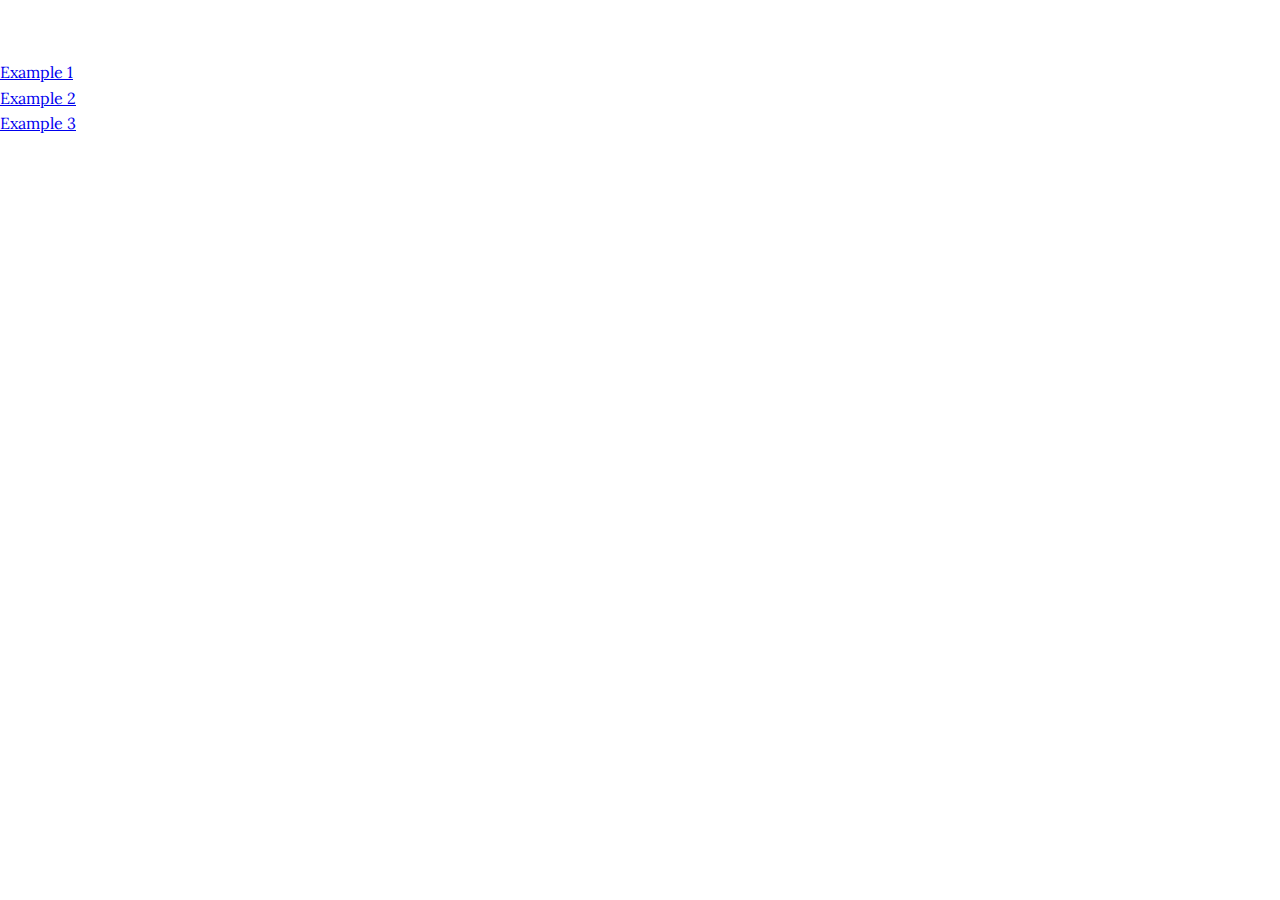
<file: p5js/index.html>
<!DOCTYPE html>
<html lang="en">
<head>
  <link rel="stylesheet" href="../styles.css">
  <meta charset="UTF-8">
  <meta name="viewport" content="width=device-width, initial-scale=1.0">
  <title>Document</title>
</head>
<body>


<ul>
    <li>  <a href="ex-1/">Example 1</a> </li>
</ul>

<ul>
    <li>  <a href="ex-2/">Example 2</a> </li>
</ul>

<ul>
    <li>  <a href="ex-3/">Example 3</a> </li>
</ul>


</body>
</html>
</file>
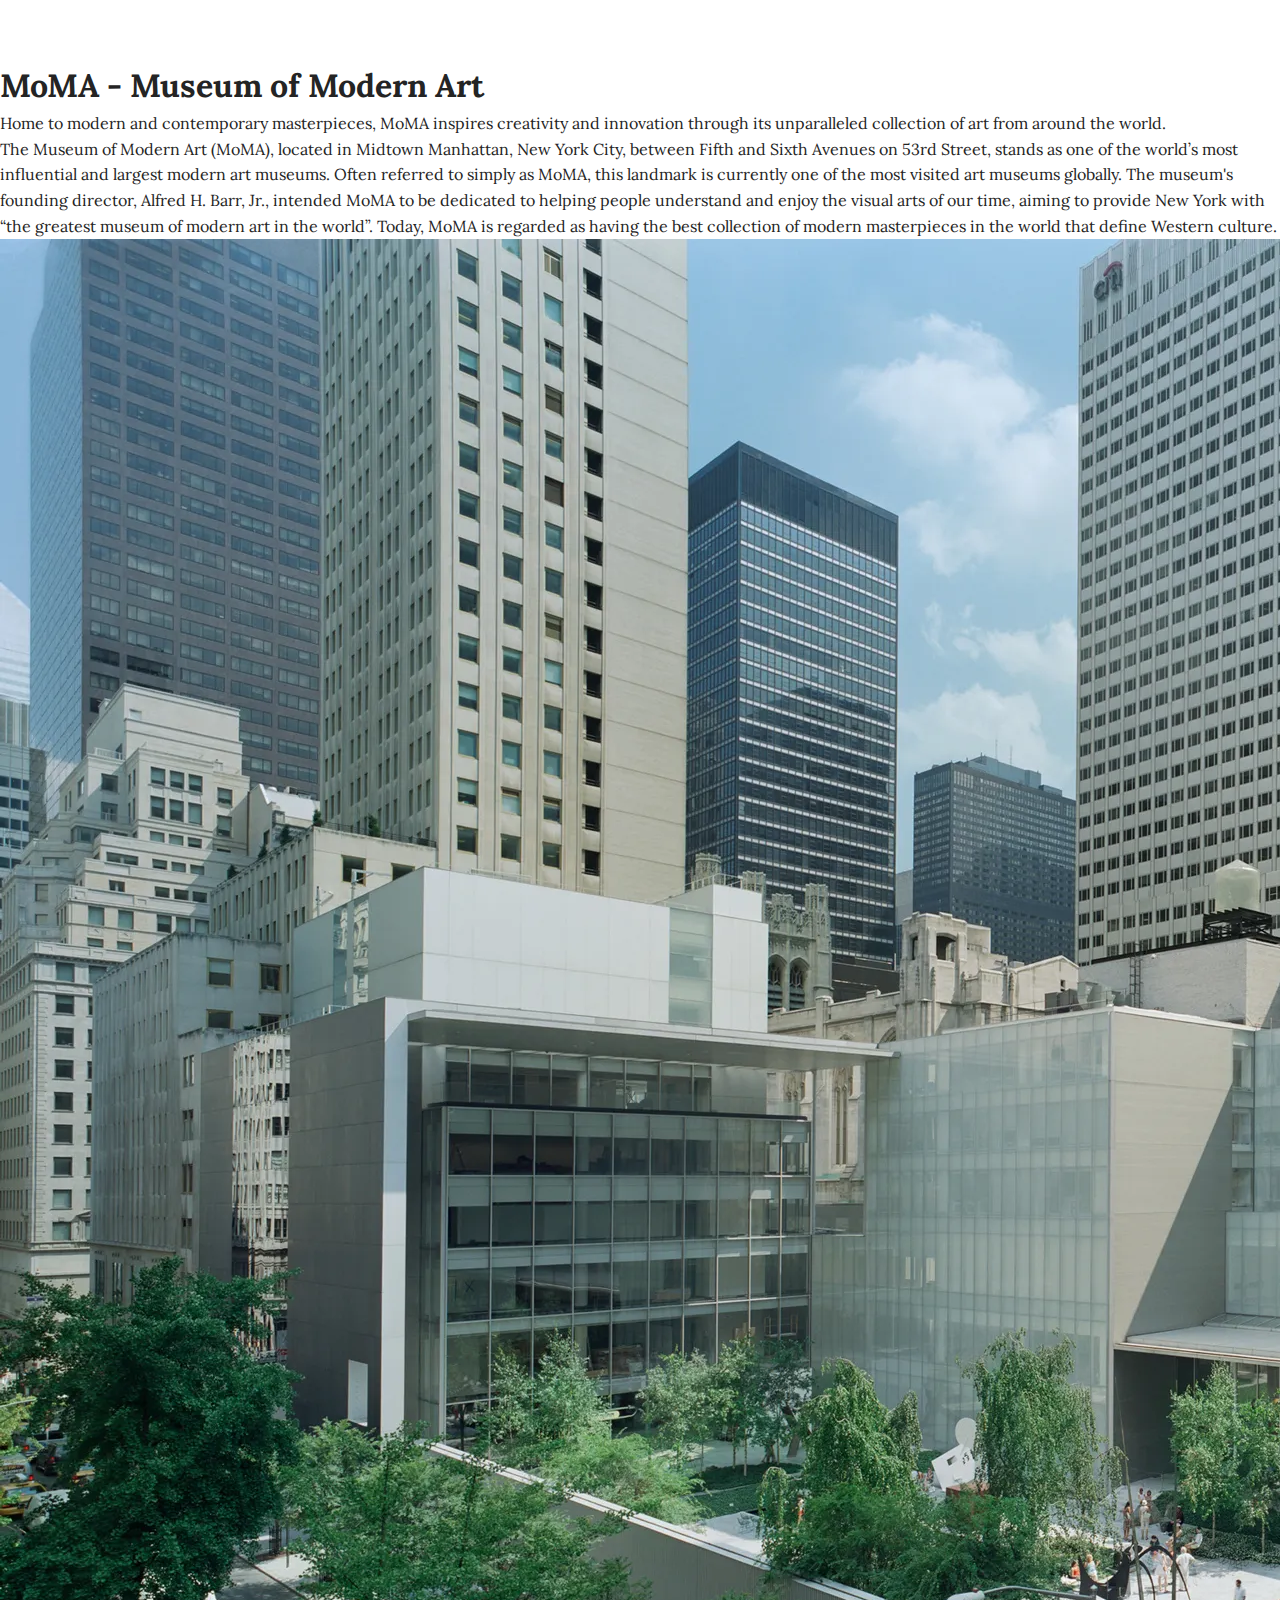
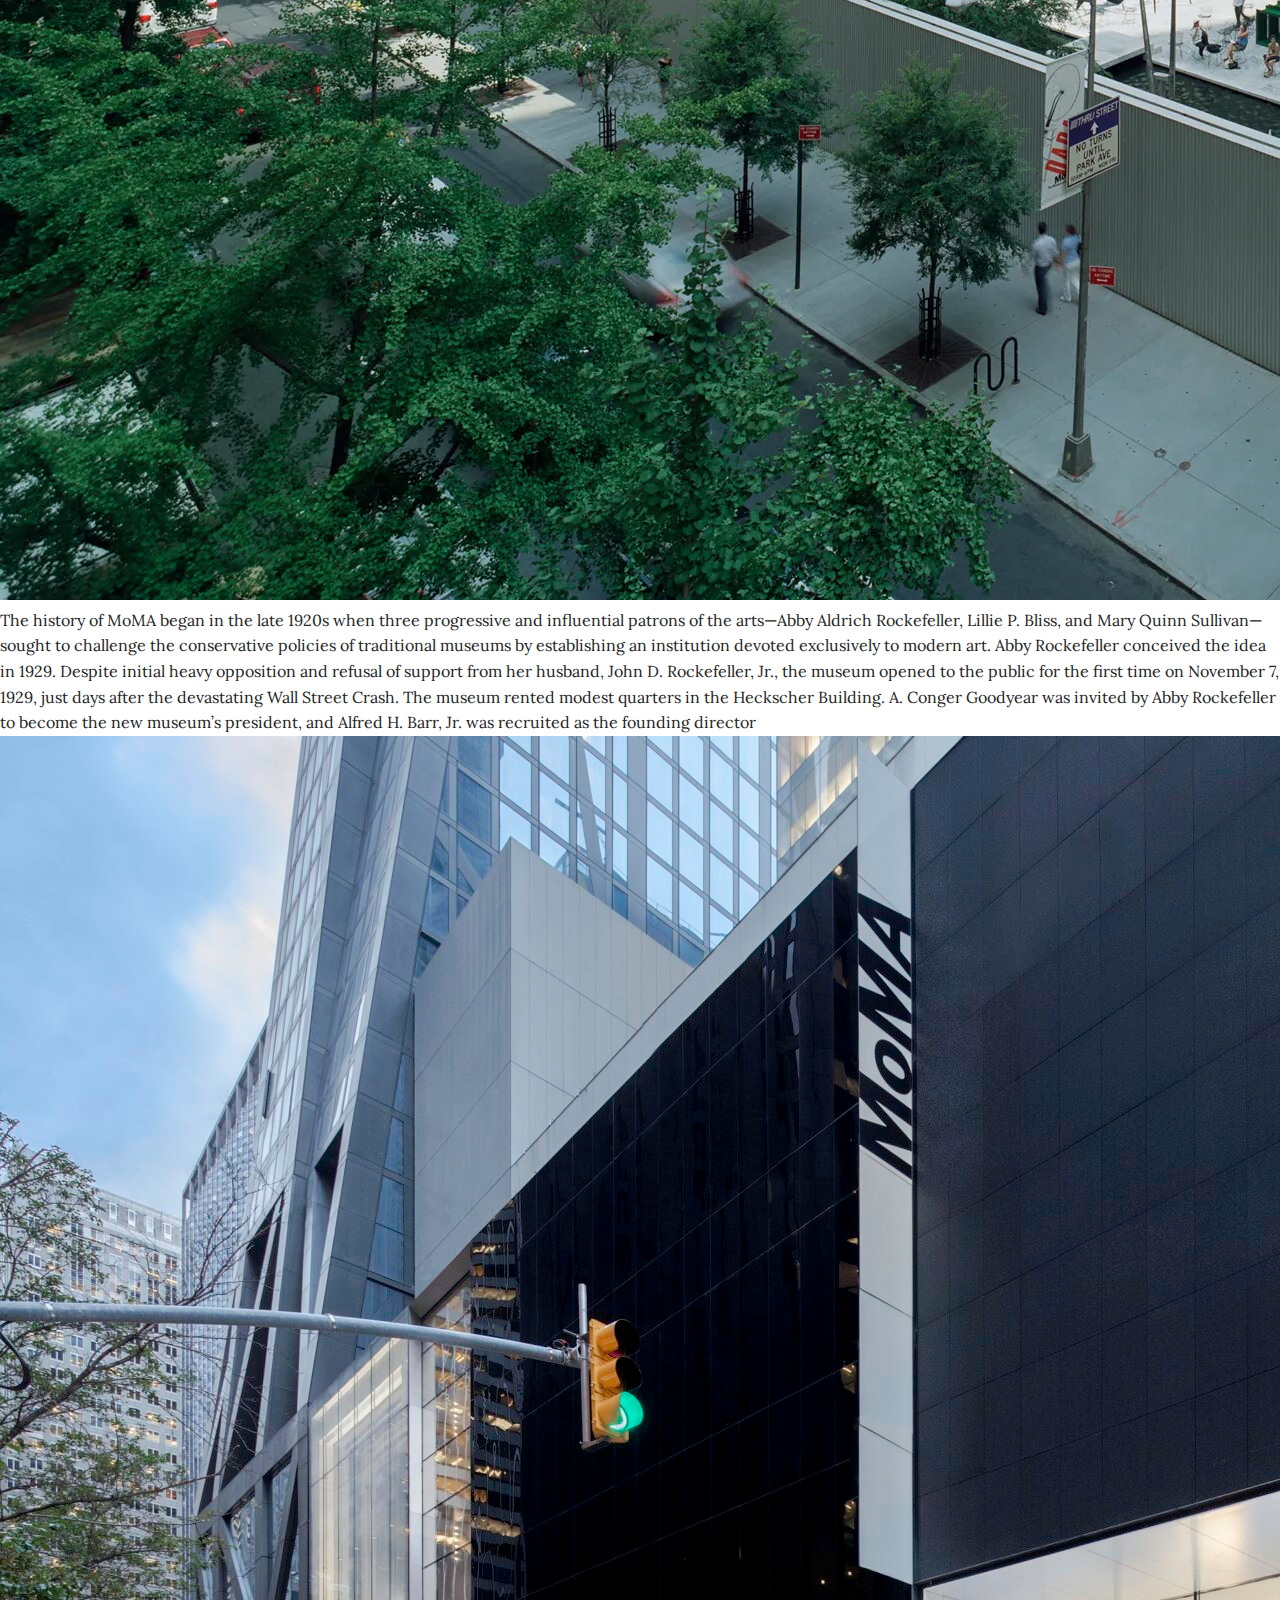
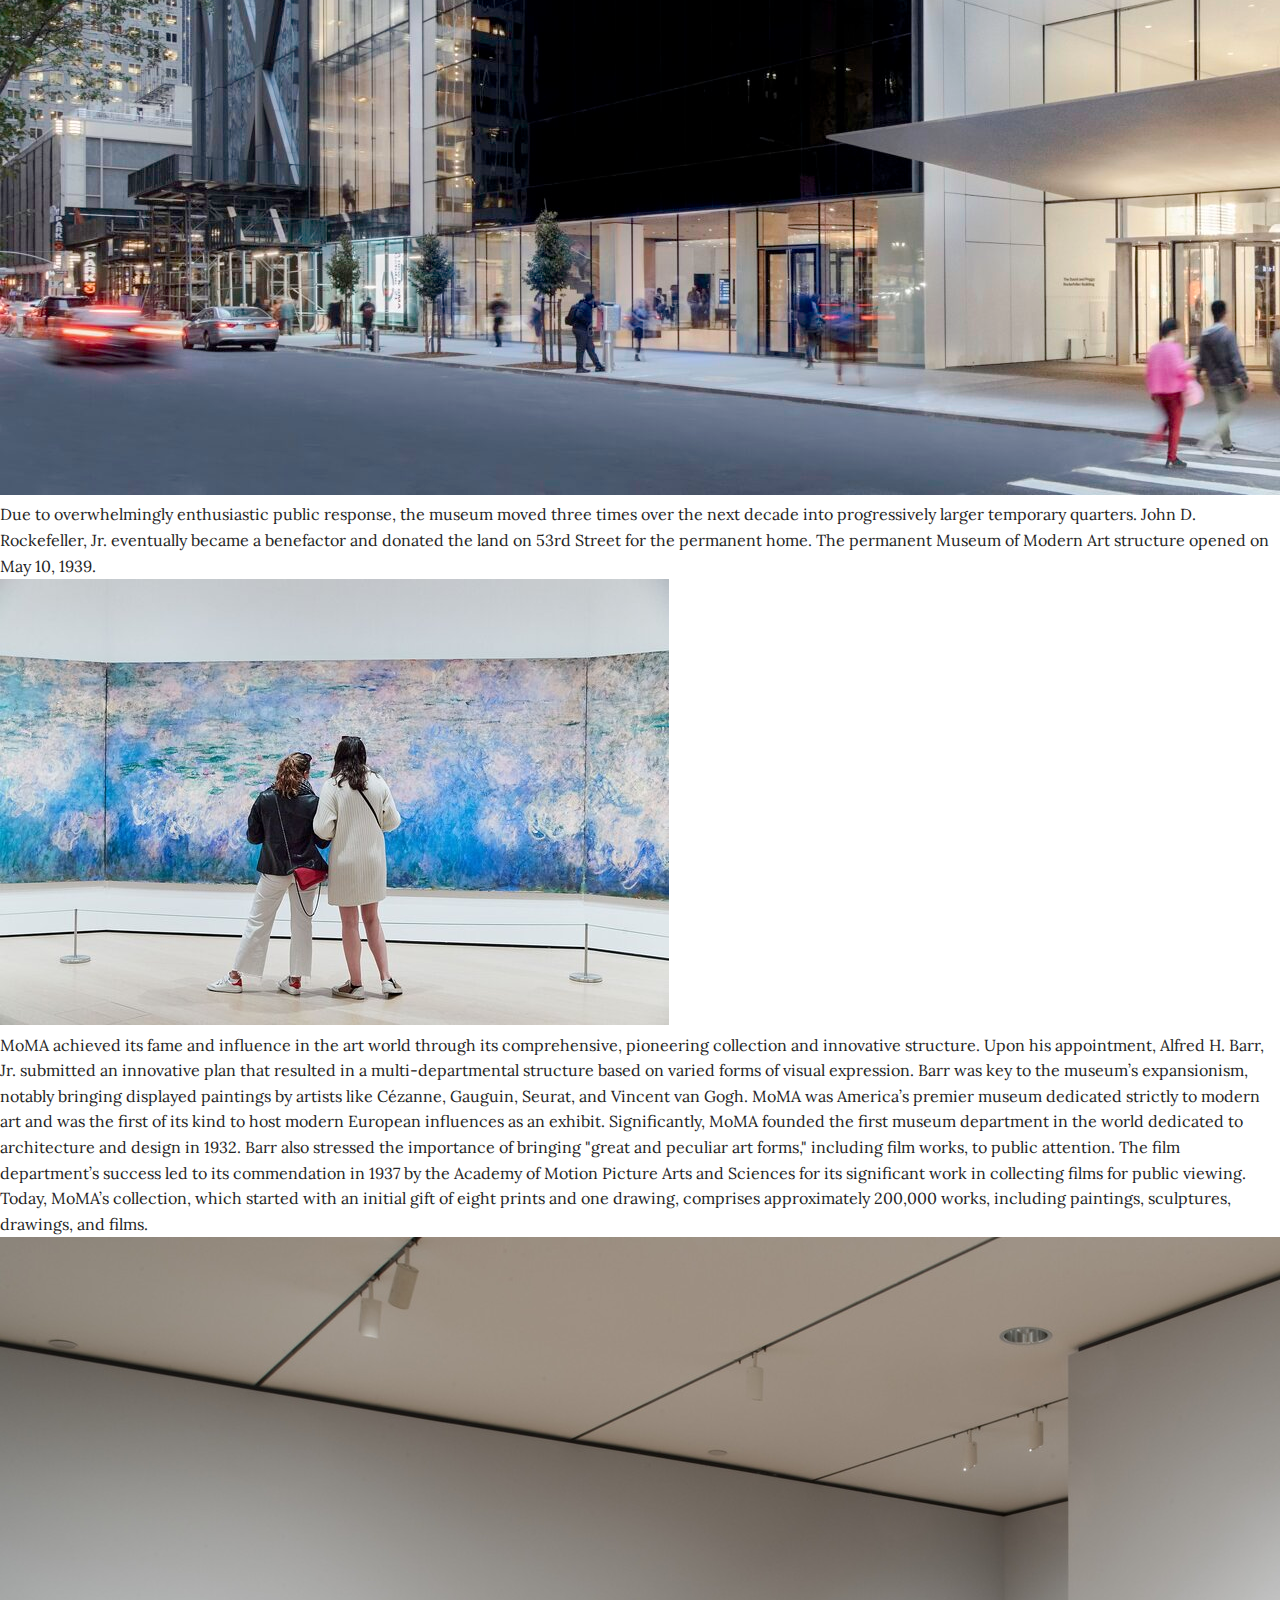
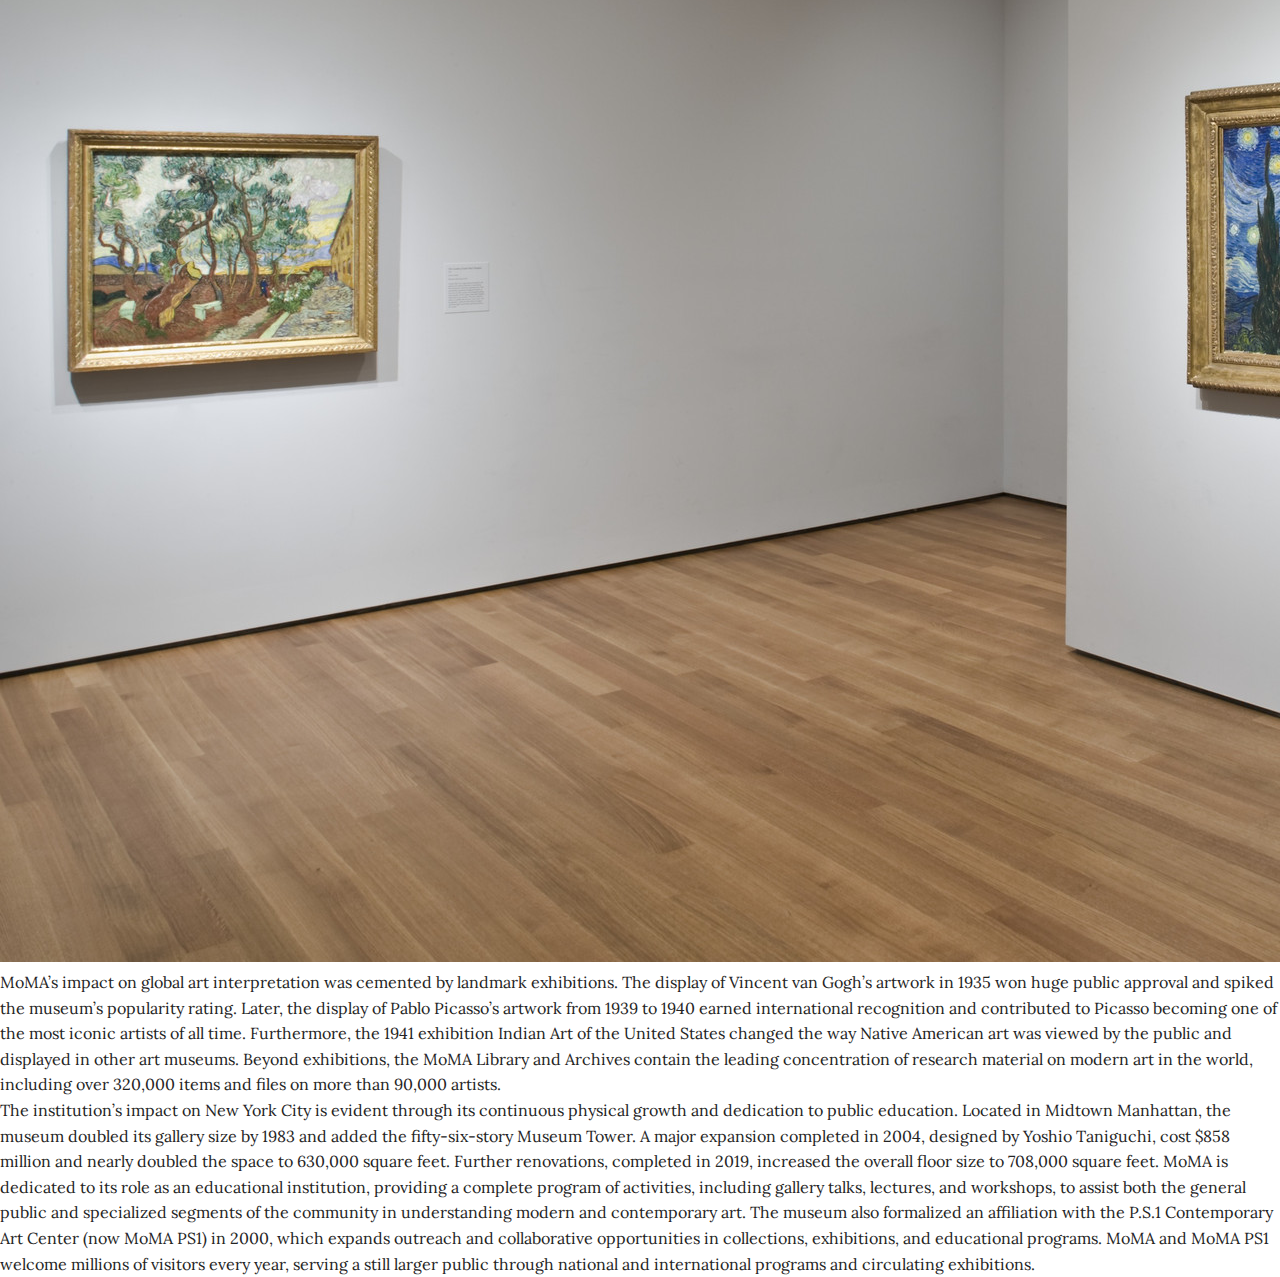
<file: entries/entry-1.html>
<!DOCTYPE html>
<html lang="en">
<head>
    <link rel="stylesheet" href="../styles.css">
    <meta charset="UTF-8">
    <meta name="viewport" content="width=device-width, initial-scale=1.0">
    <title>Document</title>
</head>
<header class="entry-header">
  <h1>MoMA - Museum of Modern Art</h1>
  <p>Home to modern and contemporary masterpieces, MoMA inspires creativity and innovation through its unparalleled collection of art from around the world.</p>
</header>

<body>
   <p>The Museum of Modern Art (MoMA), located in Midtown Manhattan, New York City, between Fifth and Sixth Avenues on 53rd Street, stands as one of the world’s most influential and largest modern art museums. Often referred to simply as MoMA, this landmark is currently one of the most visited art museums globally. The museum's founding director, Alfred H. Barr, Jr., intended MoMA to be dedicated to helping people understand and enjoy the visual arts of our time, aiming to provide New York with “the greatest museum of modern art in the world”. Today, MoMA is regarded as having the best collection of modern masterpieces in the world that define Western culture.</p>
   <img src="../images/image-3.webp" />
   <p>The history of MoMA began in the late 1920s when three progressive and influential patrons of the arts—Abby Aldrich Rockefeller, Lillie P. Bliss, and Mary Quinn Sullivan—sought to challenge the conservative policies of traditional museums by establishing an institution devoted exclusively to modern art. Abby Rockefeller conceived the idea in 1929. Despite initial heavy opposition and refusal of support from her husband, John D. Rockefeller, Jr., the museum opened to the public for the first time on November 7, 1929, just days after the devastating Wall Street Crash. The museum rented modest quarters in the Heckscher Building. A. Conger Goodyear was invited by Abby Rockefeller to become the new museum’s president, and Alfred H. Barr, Jr. was recruited as the founding director</p>
   <img src="../images/image-4.jpg" />
   <p>Due to overwhelmingly enthusiastic public response, the museum moved three times over the next decade into progressively larger temporary quarters. John D. Rockefeller, Jr. eventually became a benefactor and donated the land on 53rd Street for the permanent home. The permanent Museum of Modern Art structure opened on May 10, 1939.</p>
   <img src="../images/image-5.jpg" />
   <p>MoMA achieved its fame and influence in the art world through its comprehensive, pioneering collection and innovative structure. Upon his appointment, Alfred H. Barr, Jr. submitted an innovative plan that resulted in a multi-departmental structure based on varied forms of visual expression. Barr was key to the museum’s expansionism, notably bringing displayed paintings by artists like Cézanne, Gauguin, Seurat, and Vincent van Gogh. MoMA was America’s premier museum dedicated strictly to modern art and was the first of its kind to host modern European influences as an exhibit. Significantly, MoMA founded the first museum department in the world dedicated to architecture and design in 1932. Barr also stressed the importance of bringing "great and peculiar art forms," including film works, to public attention. The film department’s success led to its commendation in 1937 by the Academy of Motion Picture Arts and Sciences for its significant work in collecting films for public viewing. Today, MoMA’s collection, which started with an initial gift of eight prints and one drawing, comprises approximately 200,000 works, including paintings, sculptures, drawings, and films.</p>
   <img src="../images/image-6.jpg" />
   <p>MoMA’s impact on global art interpretation was cemented by landmark exhibitions. The display of Vincent van Gogh’s artwork in 1935 won huge public approval and spiked the museum’s popularity rating. Later, the display of Pablo Picasso’s artwork from 1939 to 1940 earned international recognition and contributed to Picasso becoming one of the most iconic artists of all time. Furthermore, the 1941 exhibition Indian Art of the United States changed the way Native American art was viewed by the public and displayed in other art museums. Beyond exhibitions, the MoMA Library and Archives contain the leading concentration of research material on modern art in the world, including over 320,000 items and files on more than 90,000 artists.</p>
   <p>The institution’s impact on New York City is evident through its continuous physical growth and dedication to public education. Located in Midtown Manhattan, the museum doubled its gallery size by 1983 and added the fifty-six-story Museum Tower. A major expansion completed in 2004, designed by Yoshio Taniguchi, cost $858 million and nearly doubled the space to 630,000 square feet. Further renovations, completed in 2019, increased the overall floor size to 708,000 square feet. MoMA is dedicated to its role as an educational institution, providing a complete program of activities, including gallery talks, lectures, and workshops, to assist both the general public and specialized segments of the community in understanding modern and contemporary art. The museum also formalized an affiliation with the P.S.1 Contemporary Art Center (now MoMA PS1) in 2000, which expands outreach and collaborative opportunities in collections, exhibitions, and educational programs. MoMA and MoMA PS1 welcome millions of visitors every year, serving a still larger public through national and international programs and circulating exhibitions.</p>
</body>
</html>
</file>
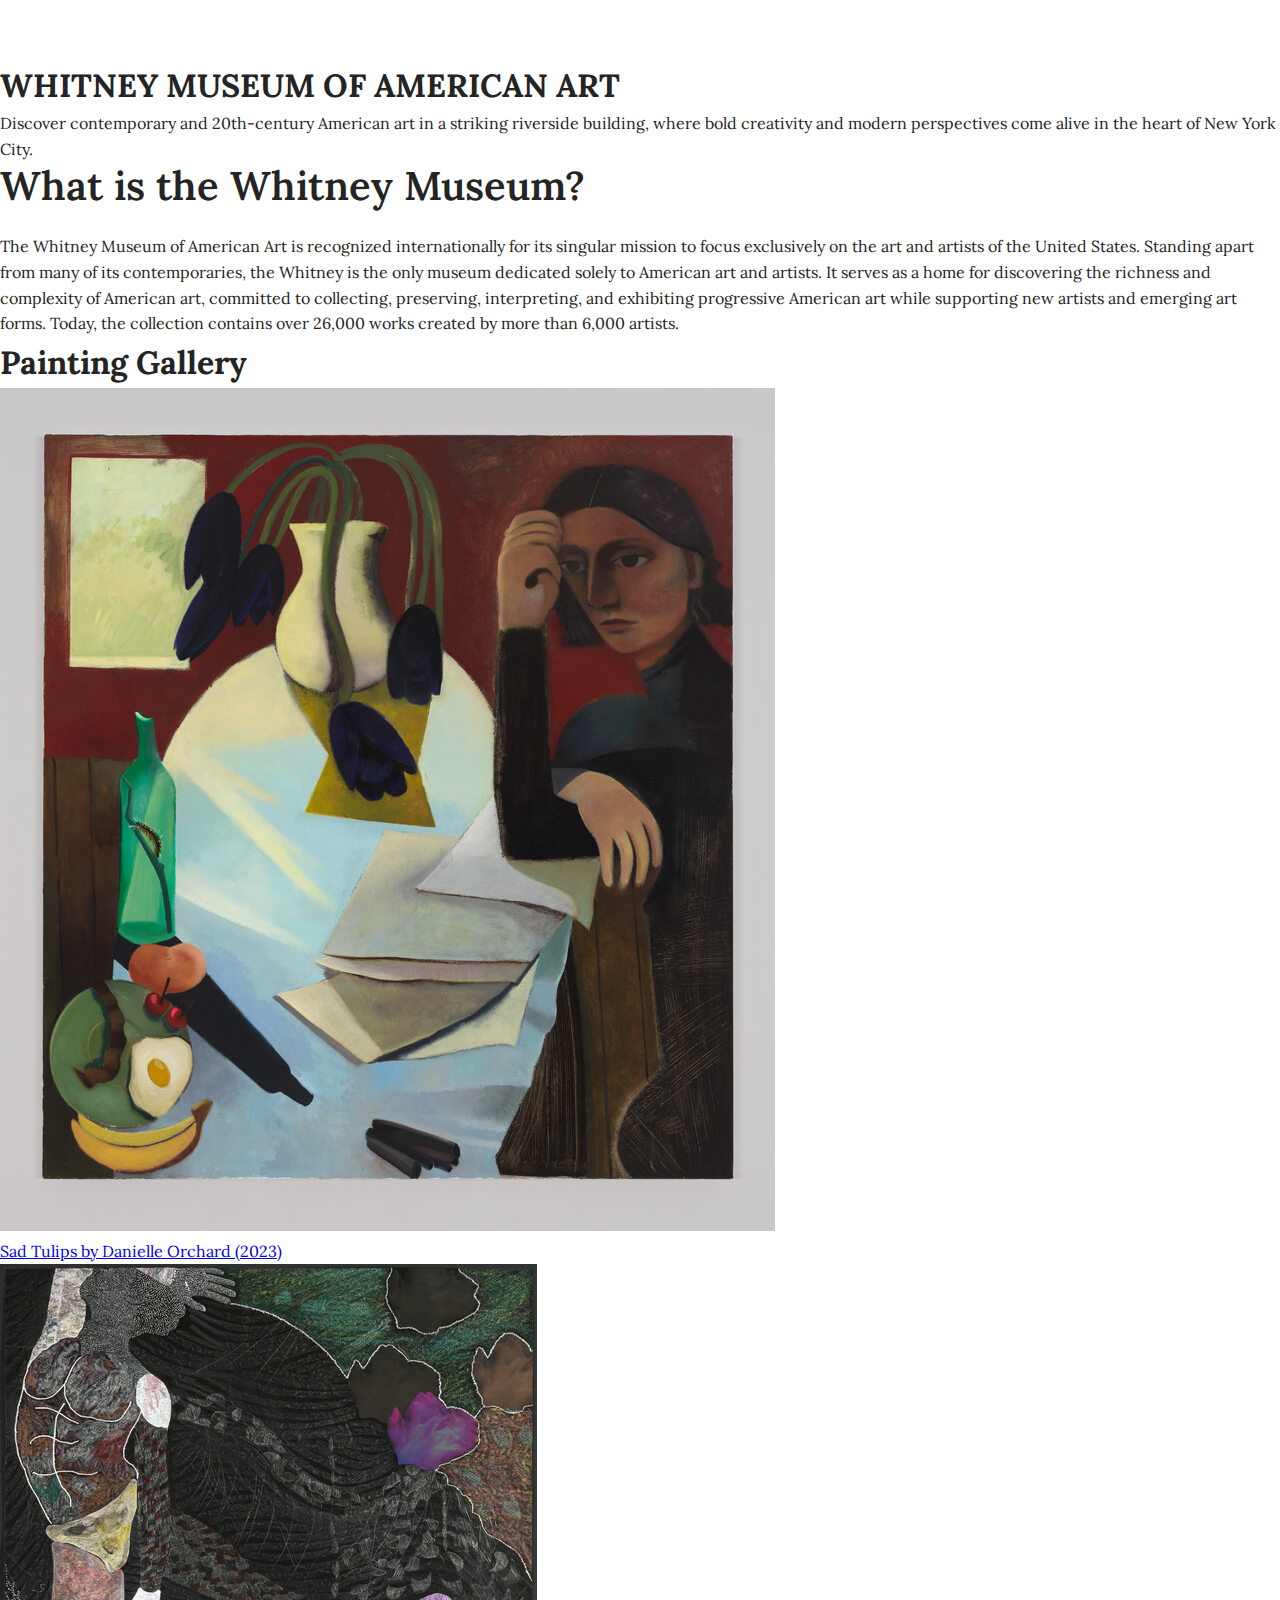
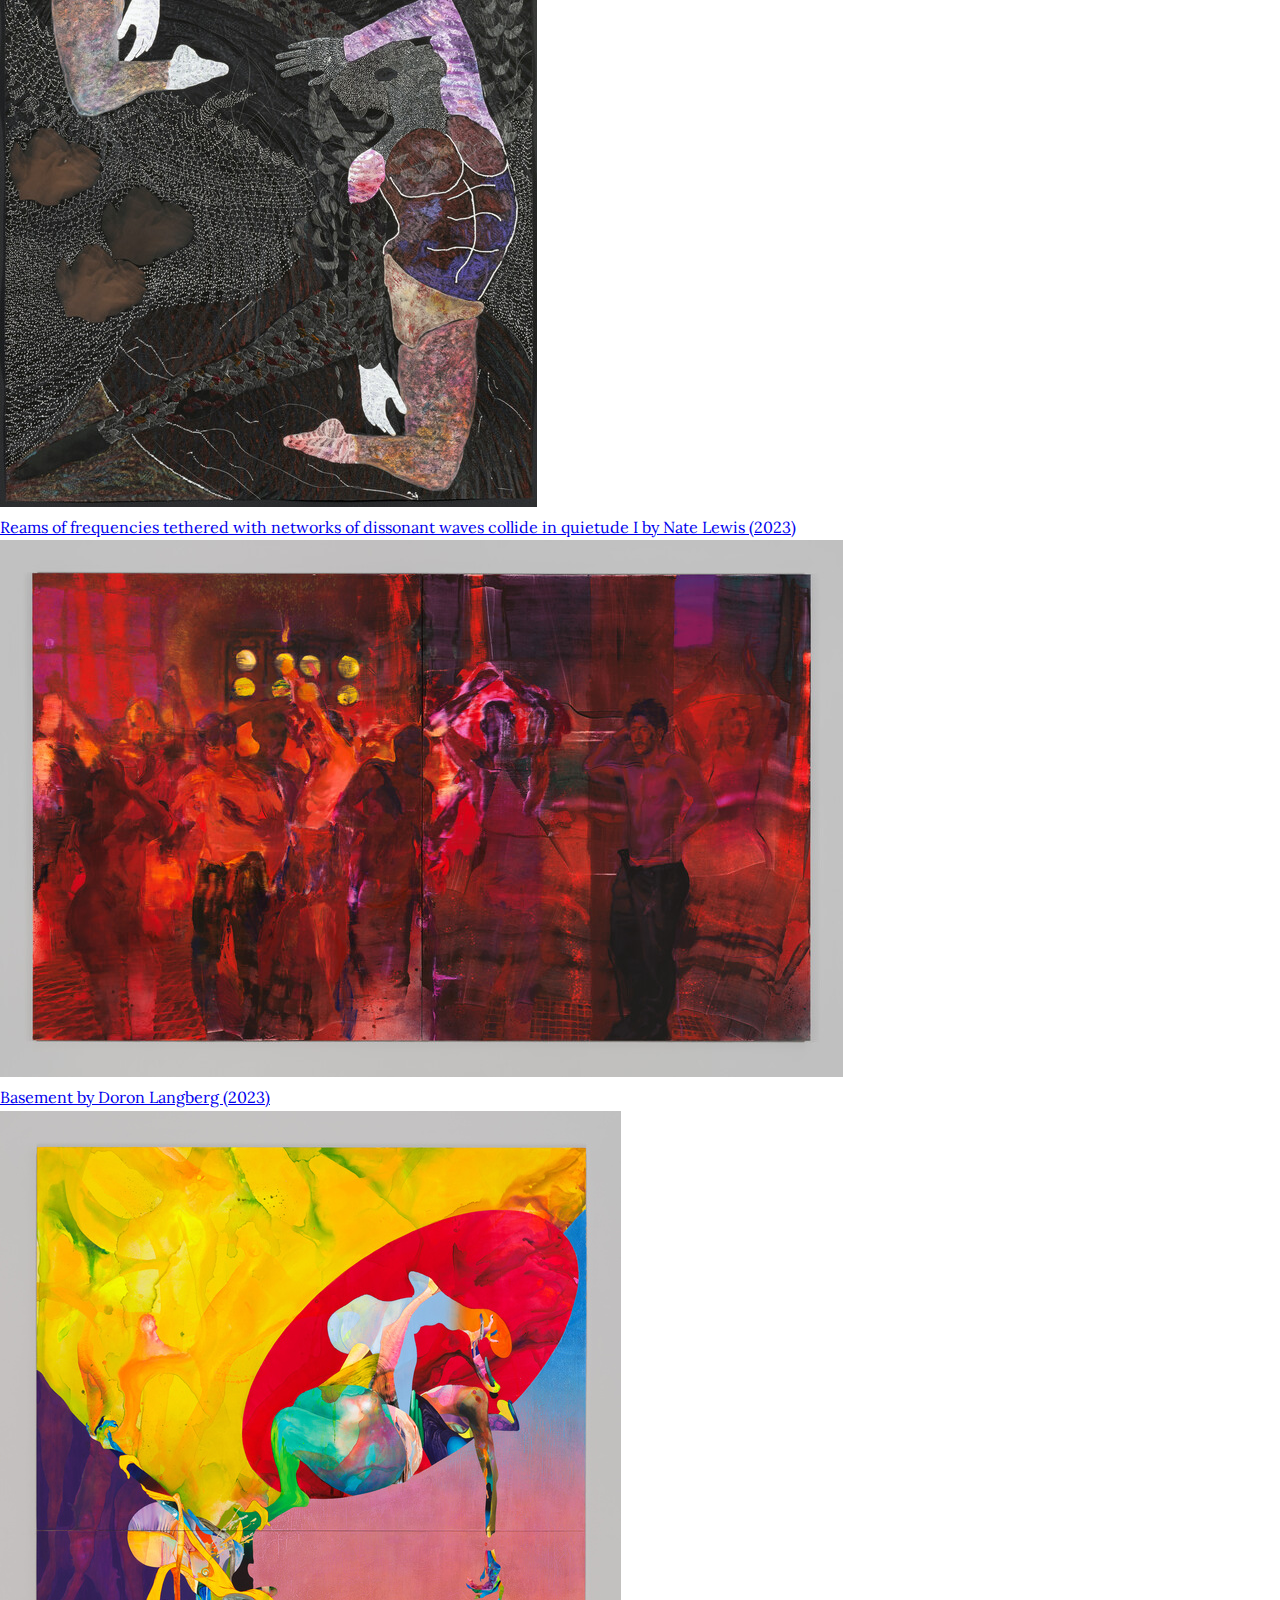
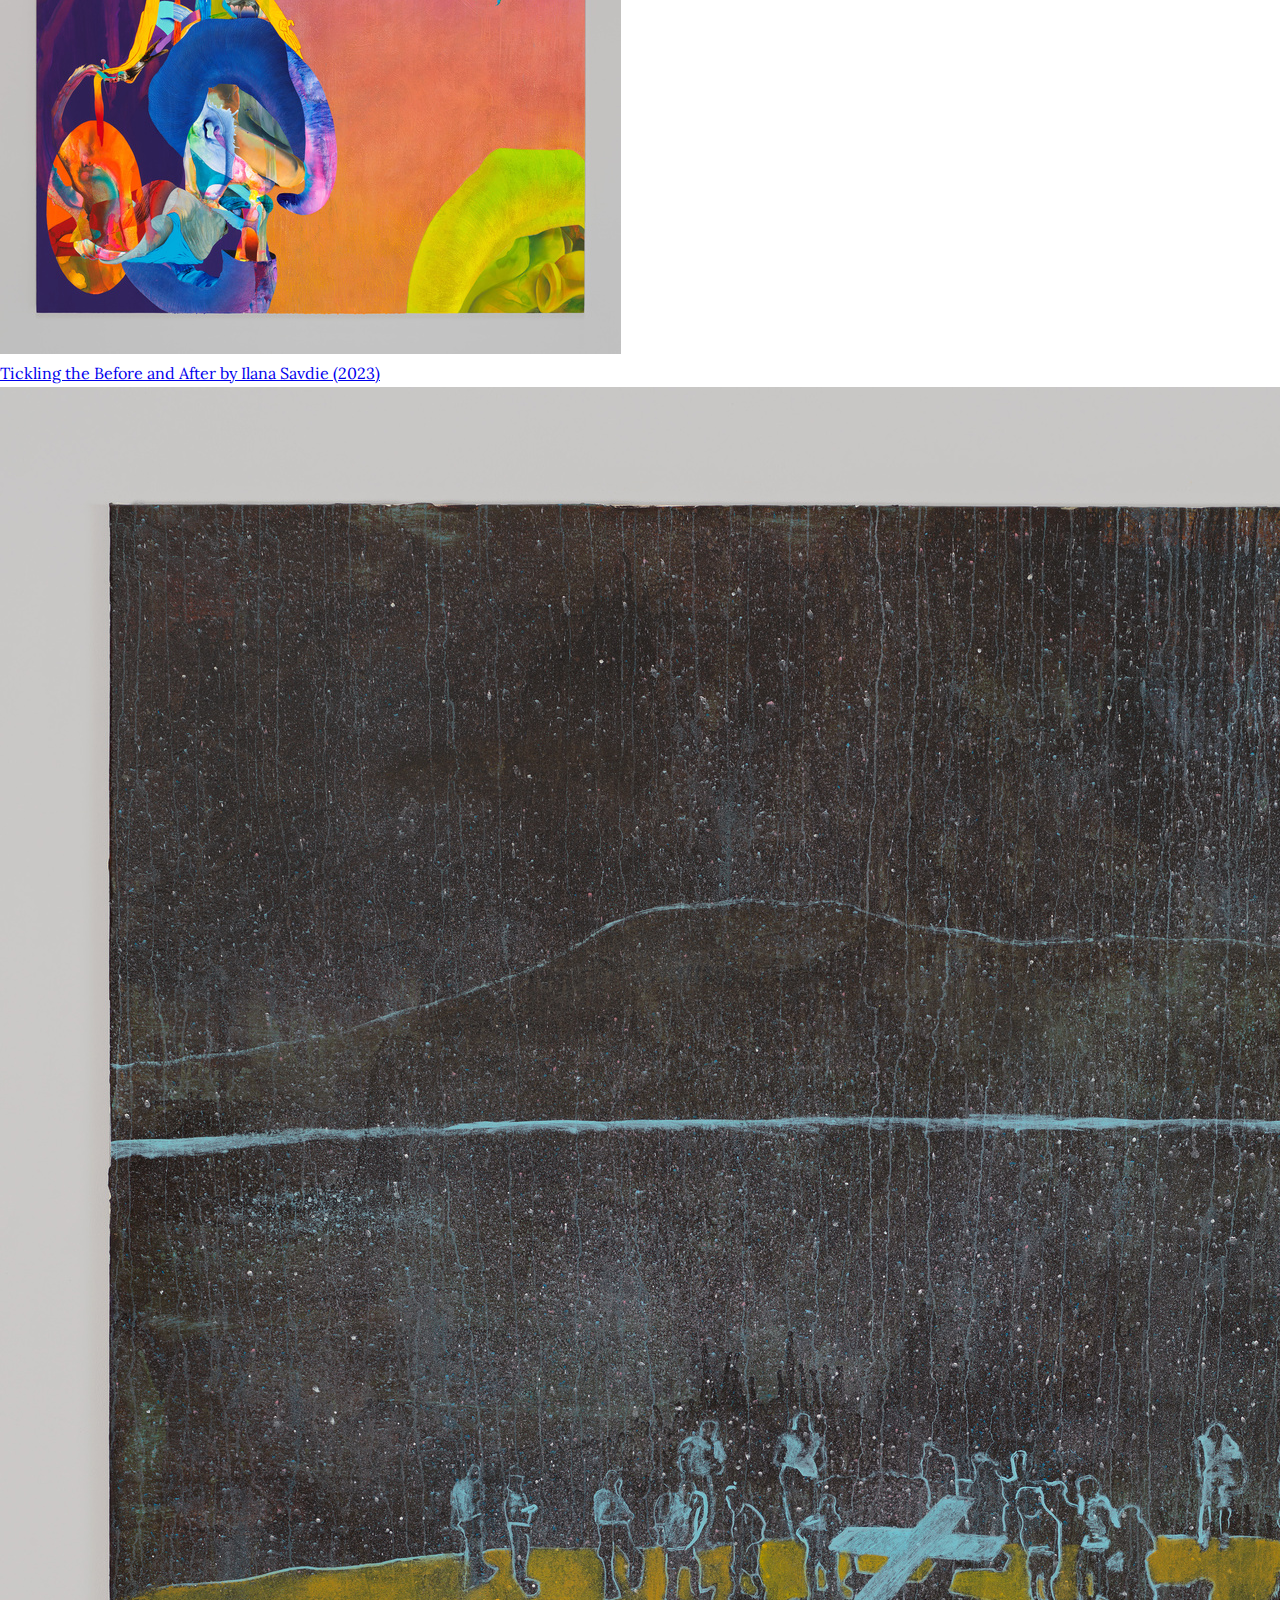
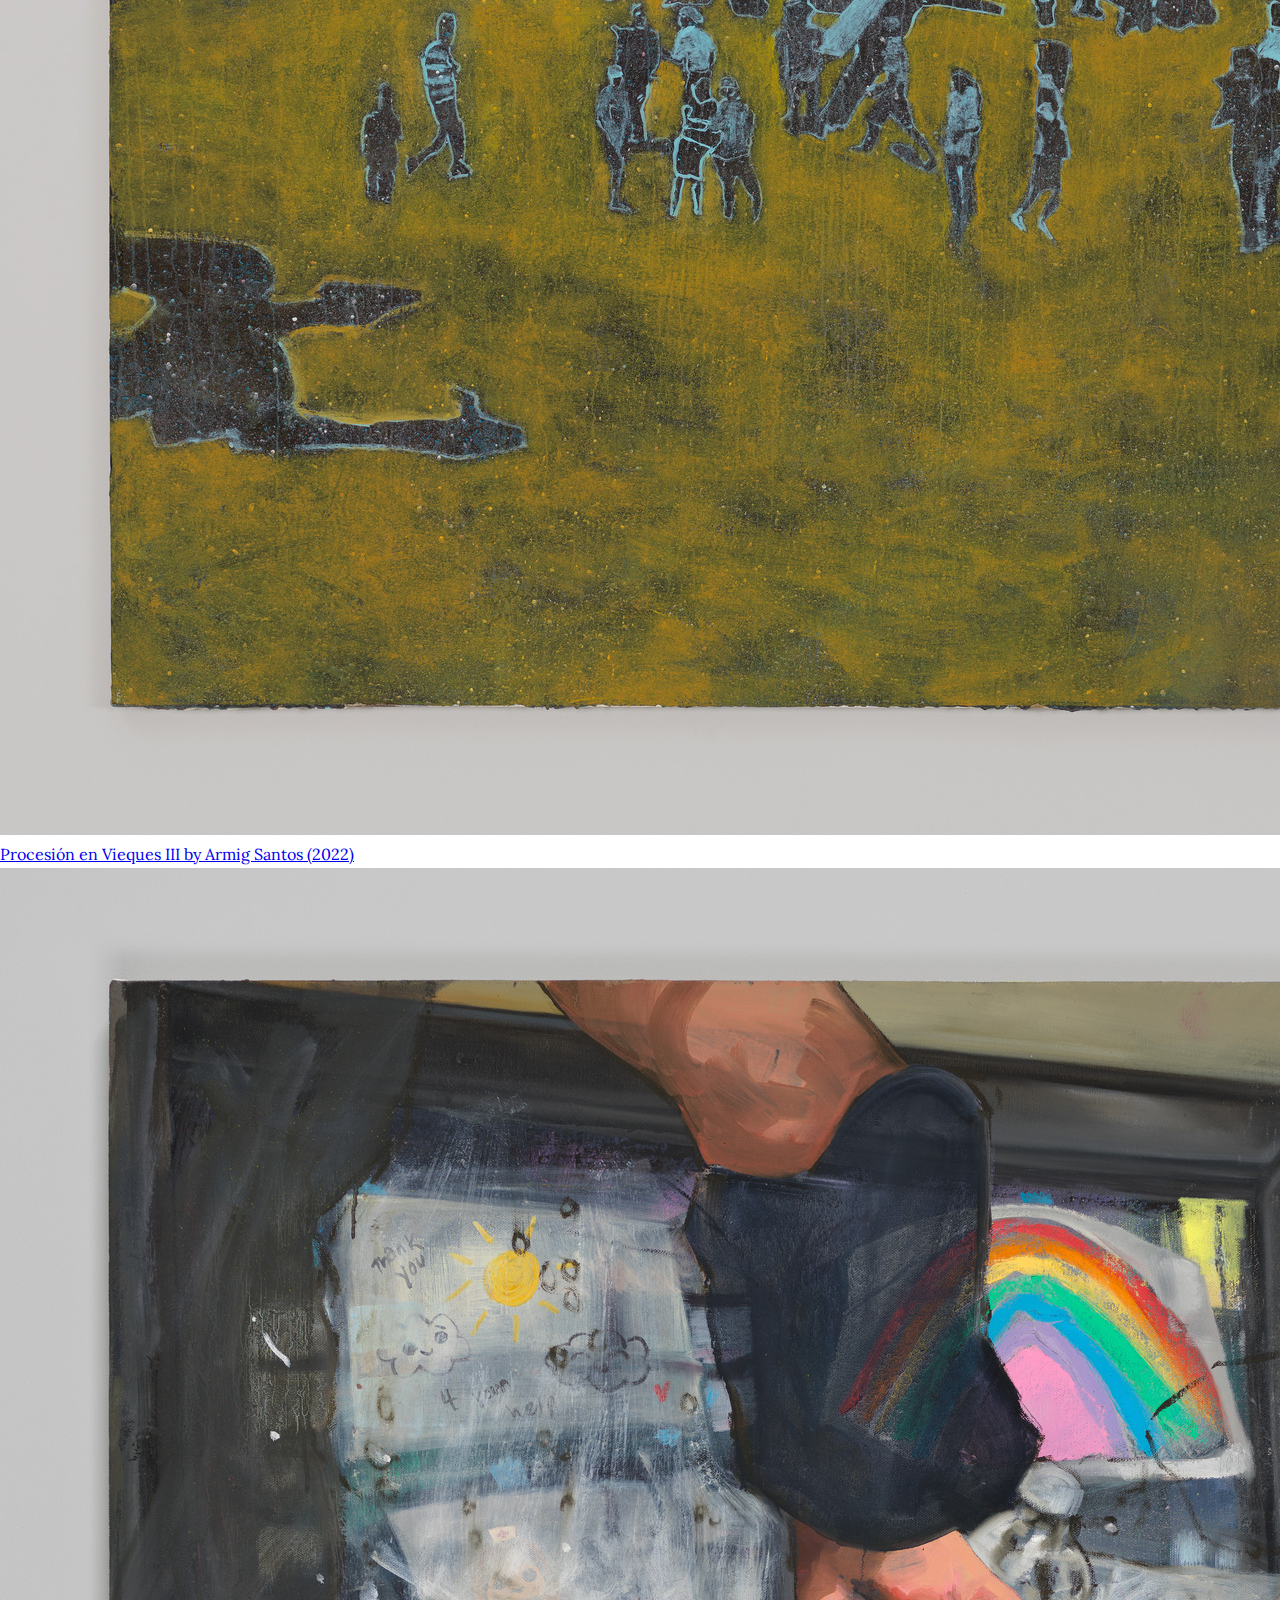
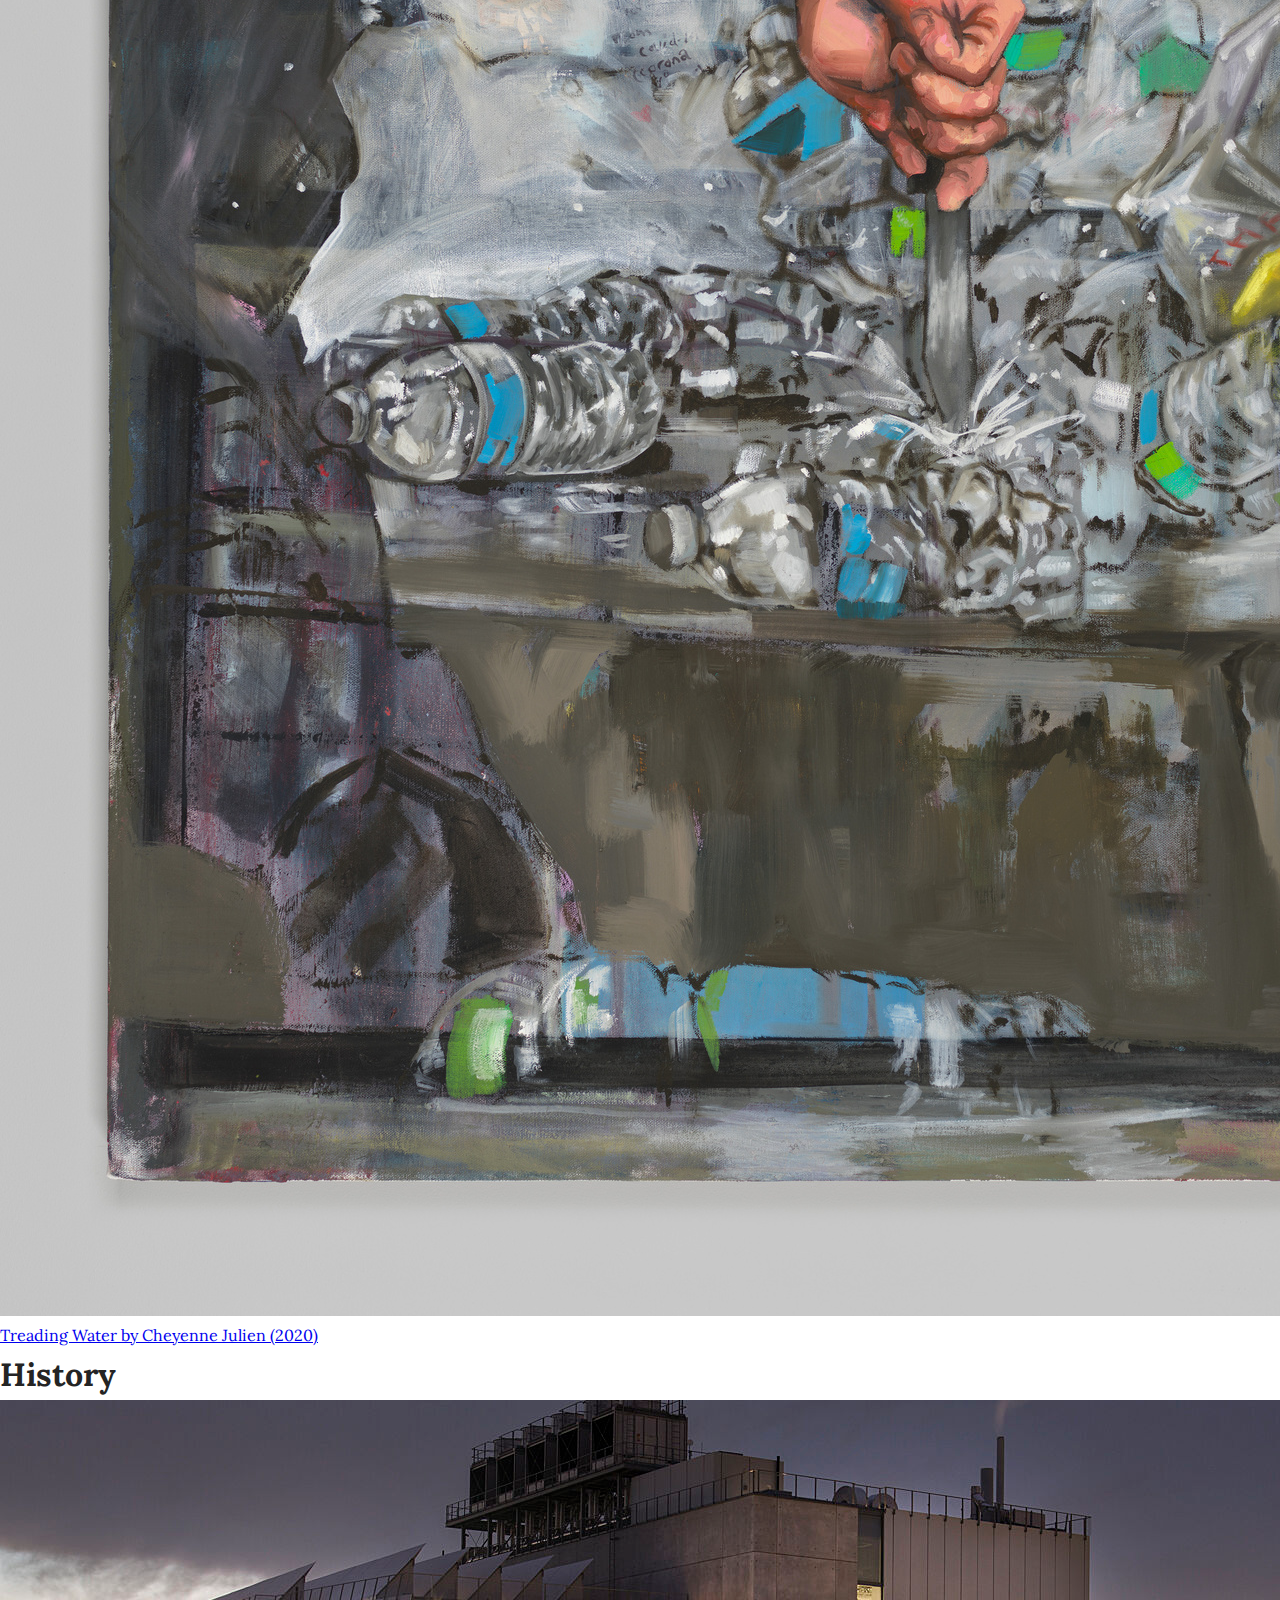
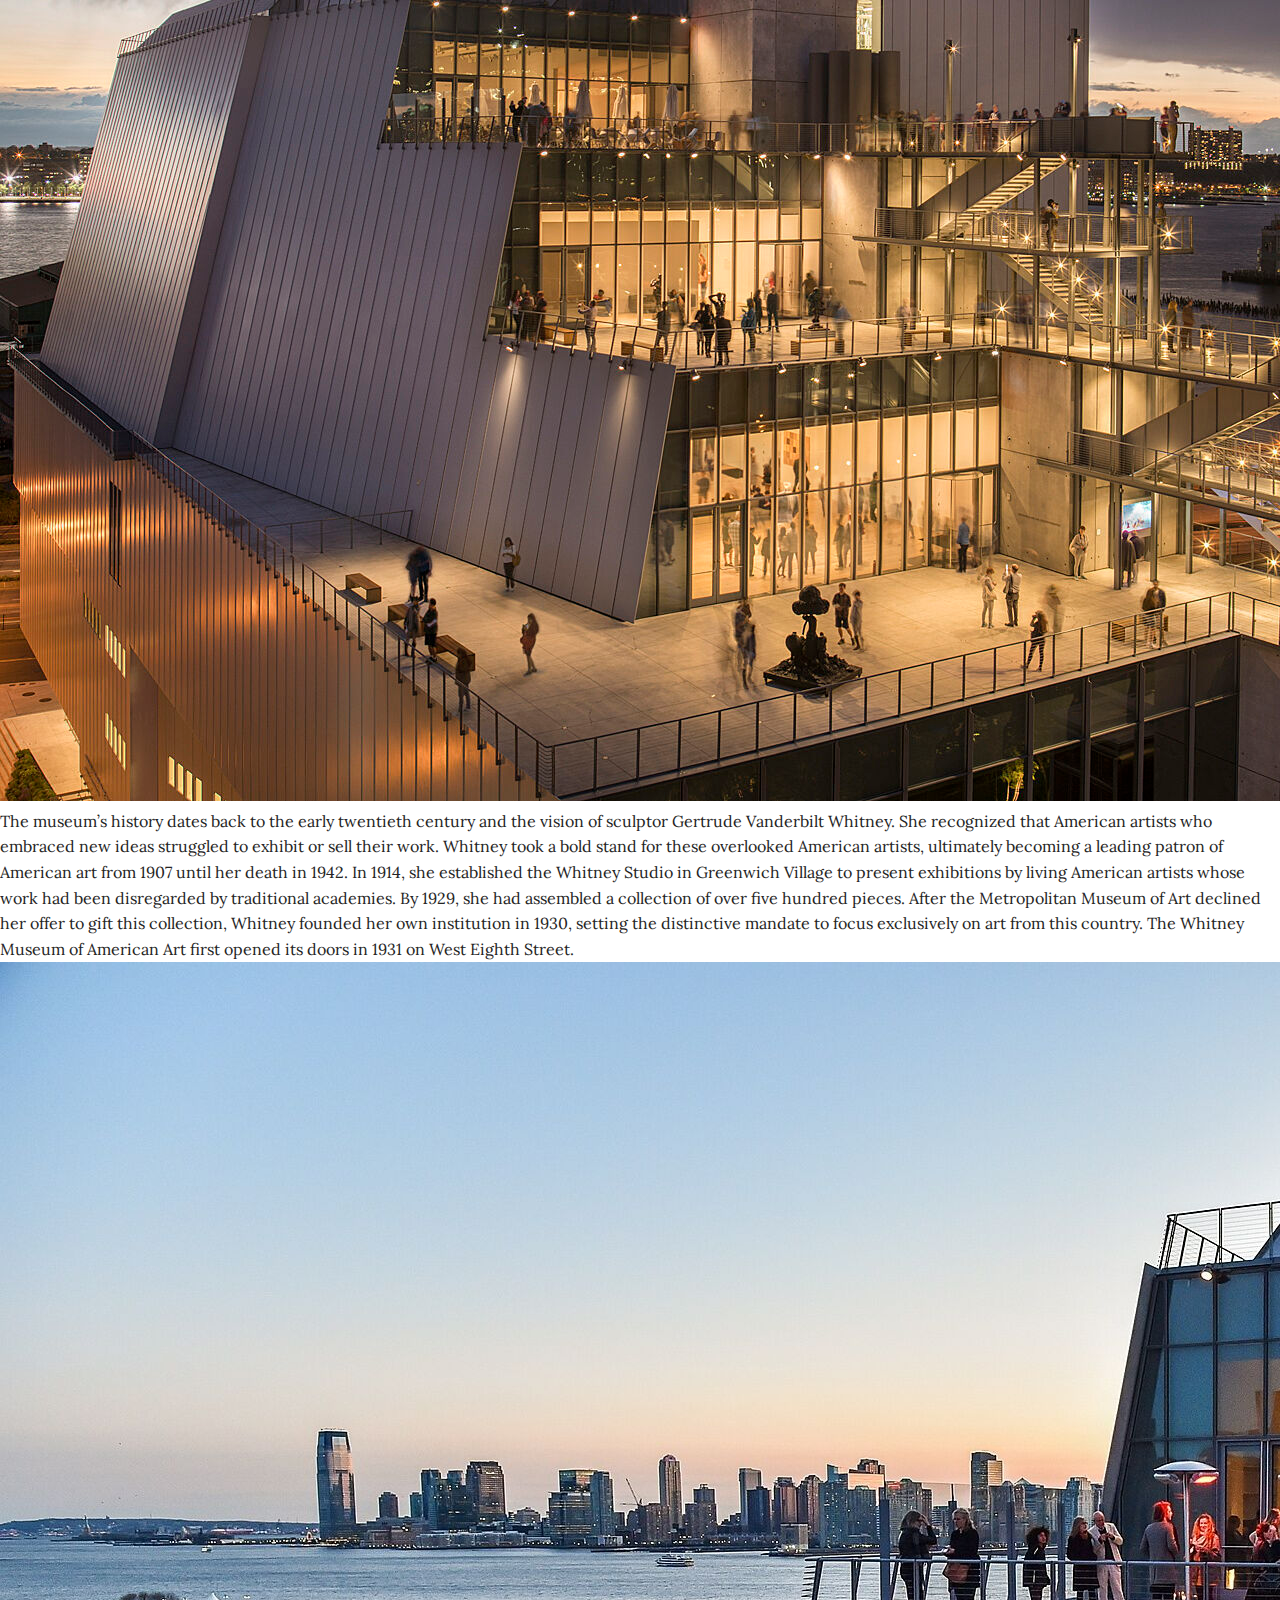
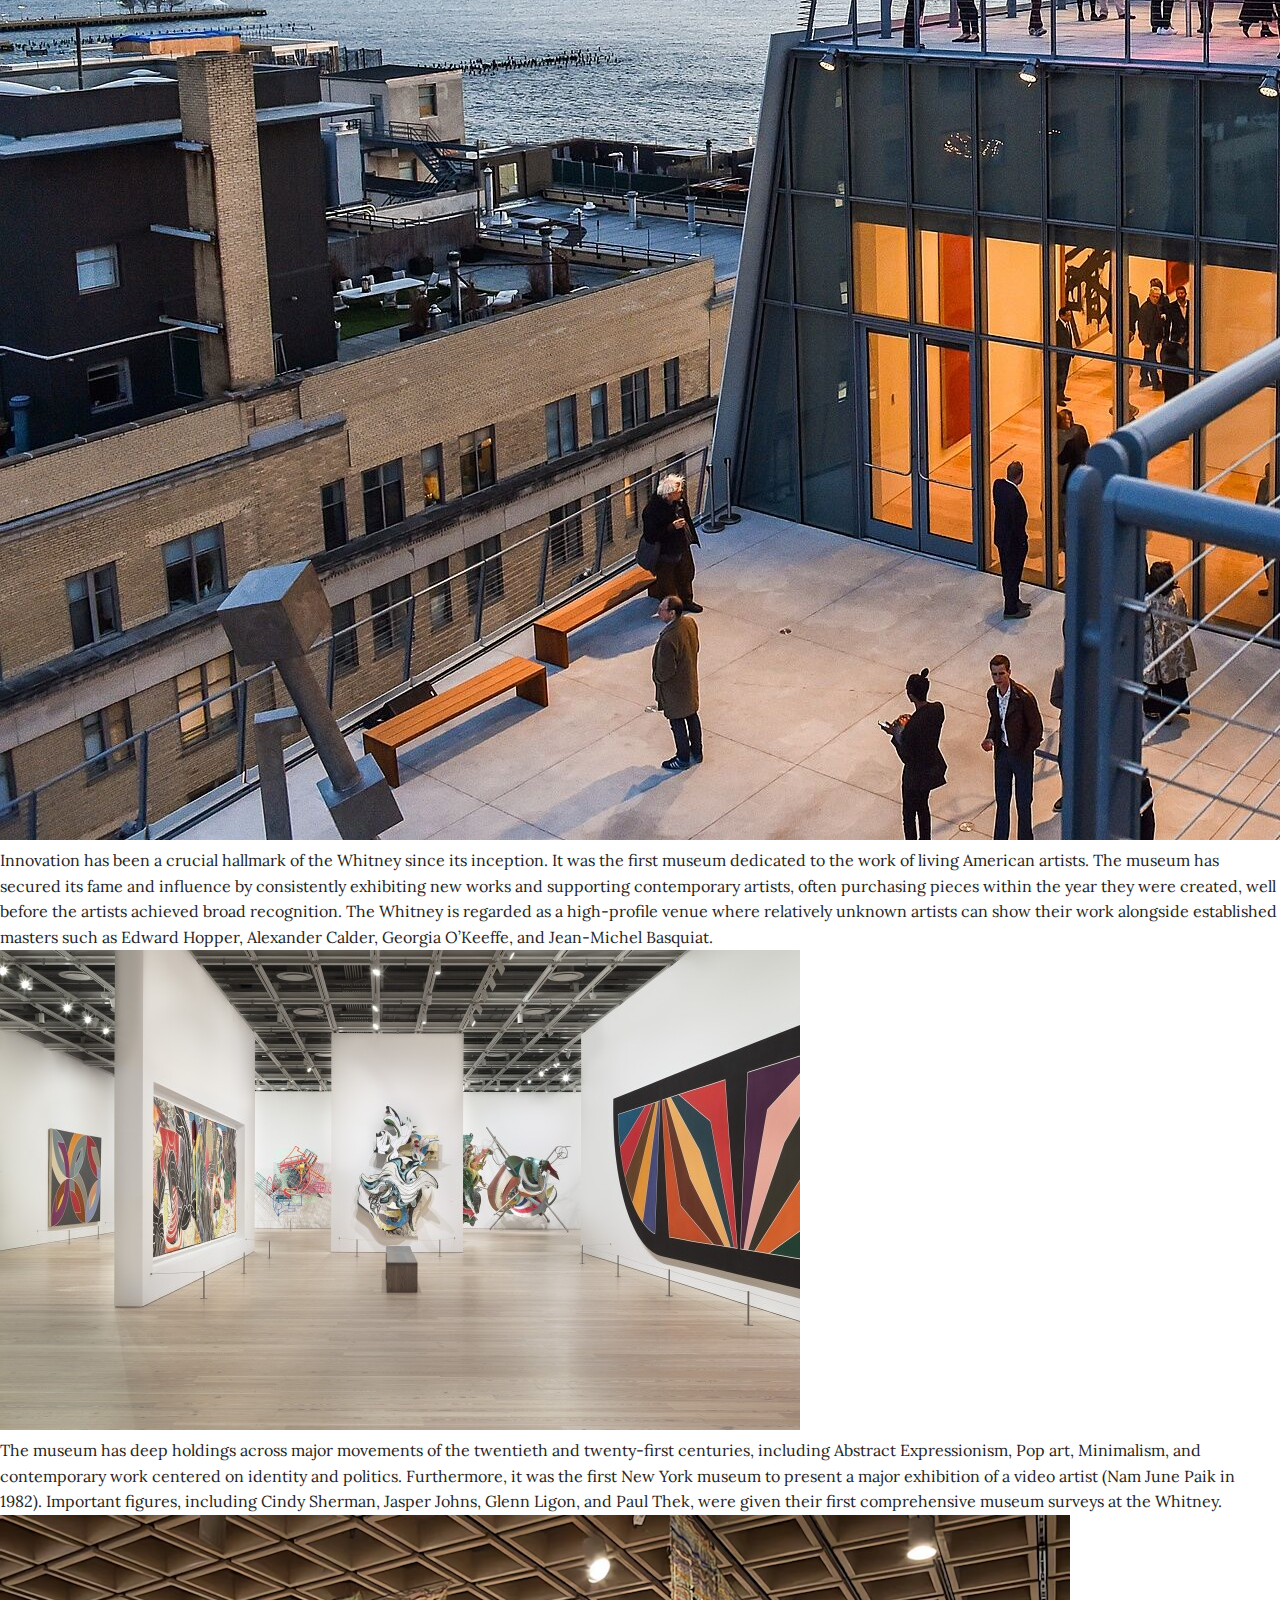
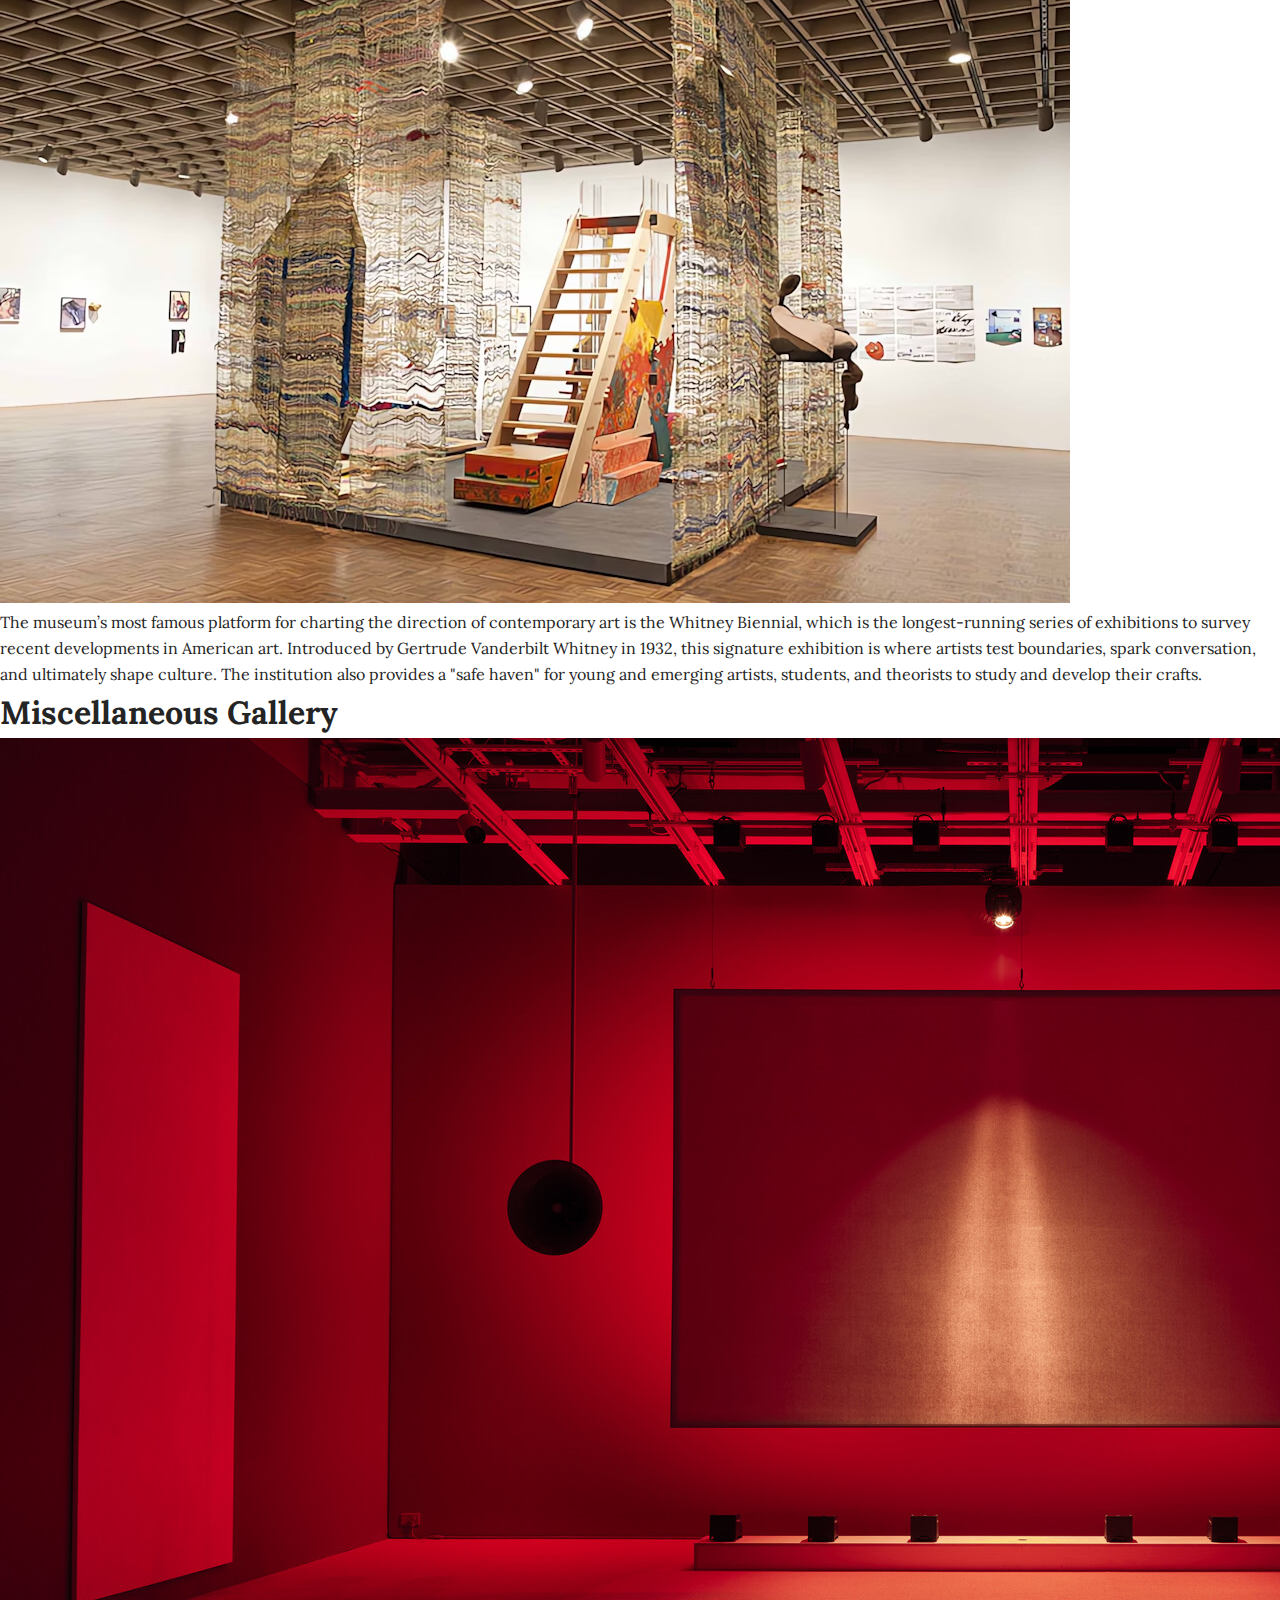
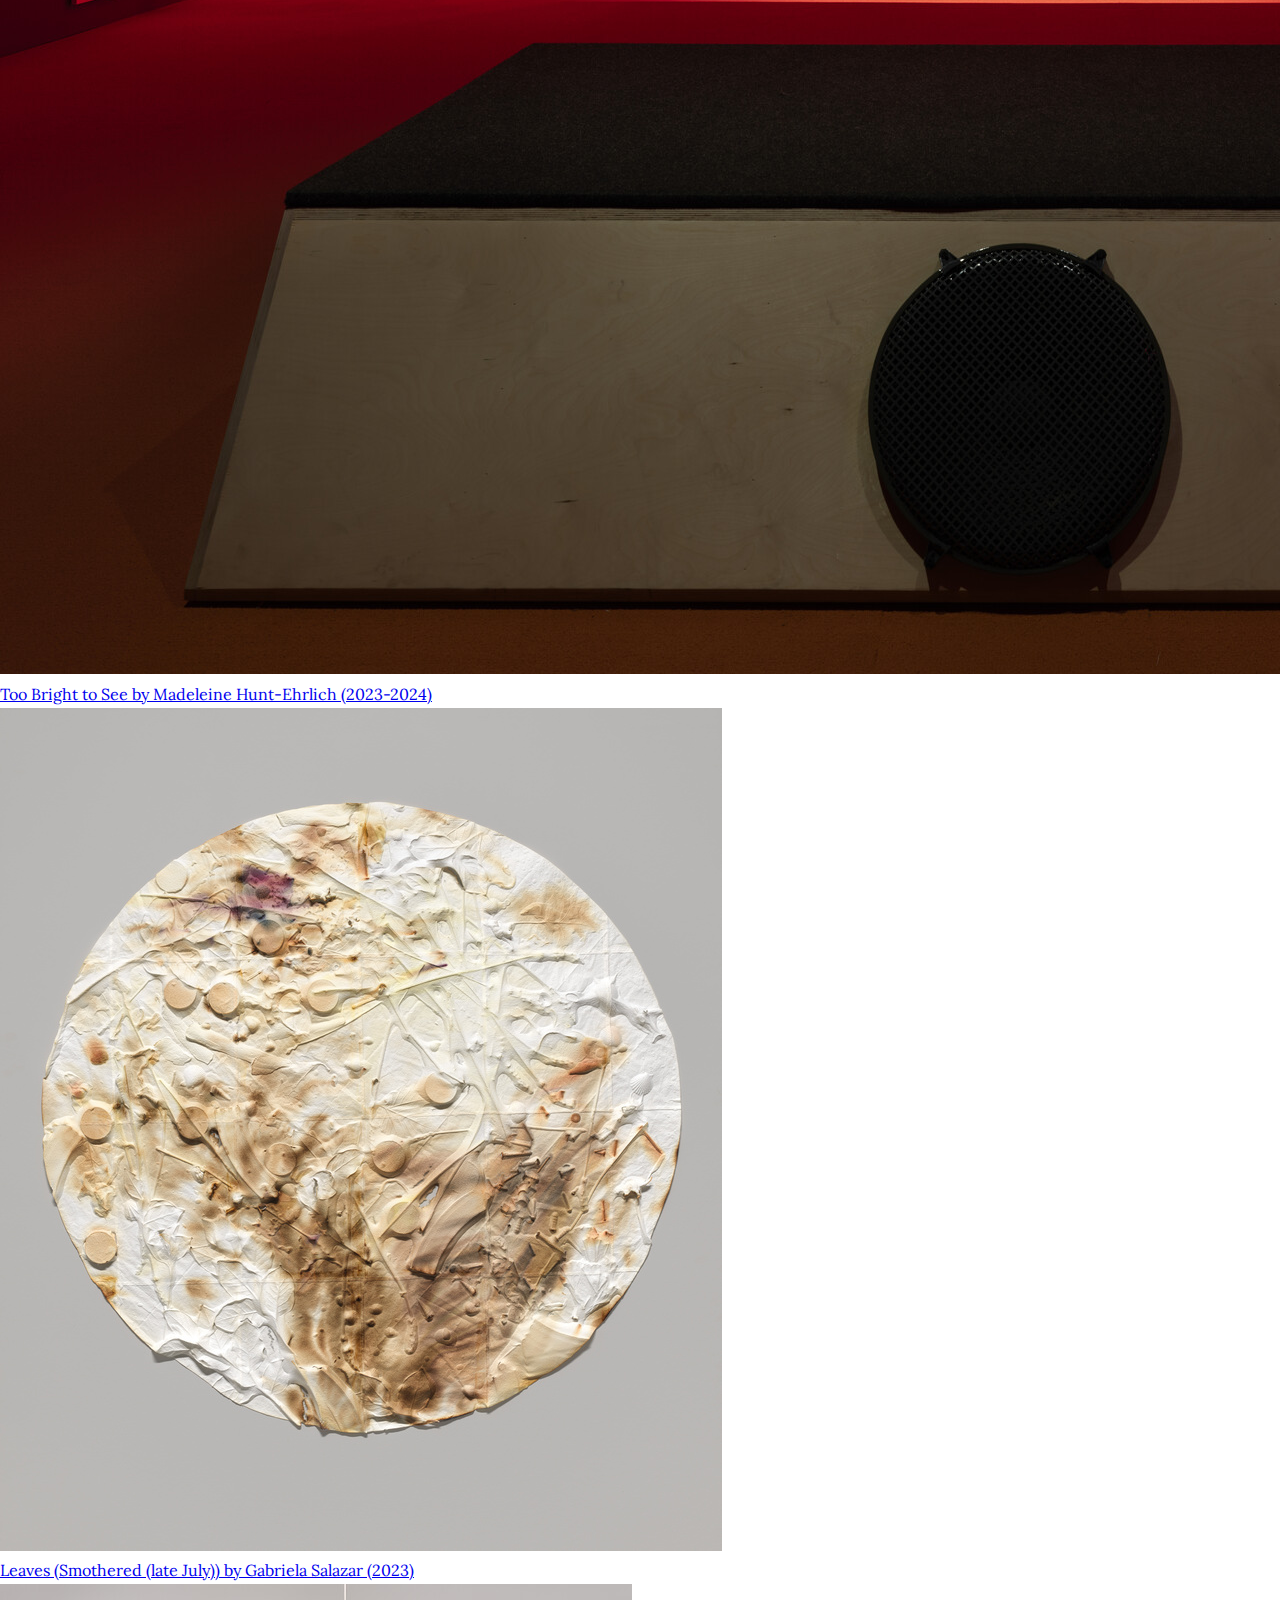
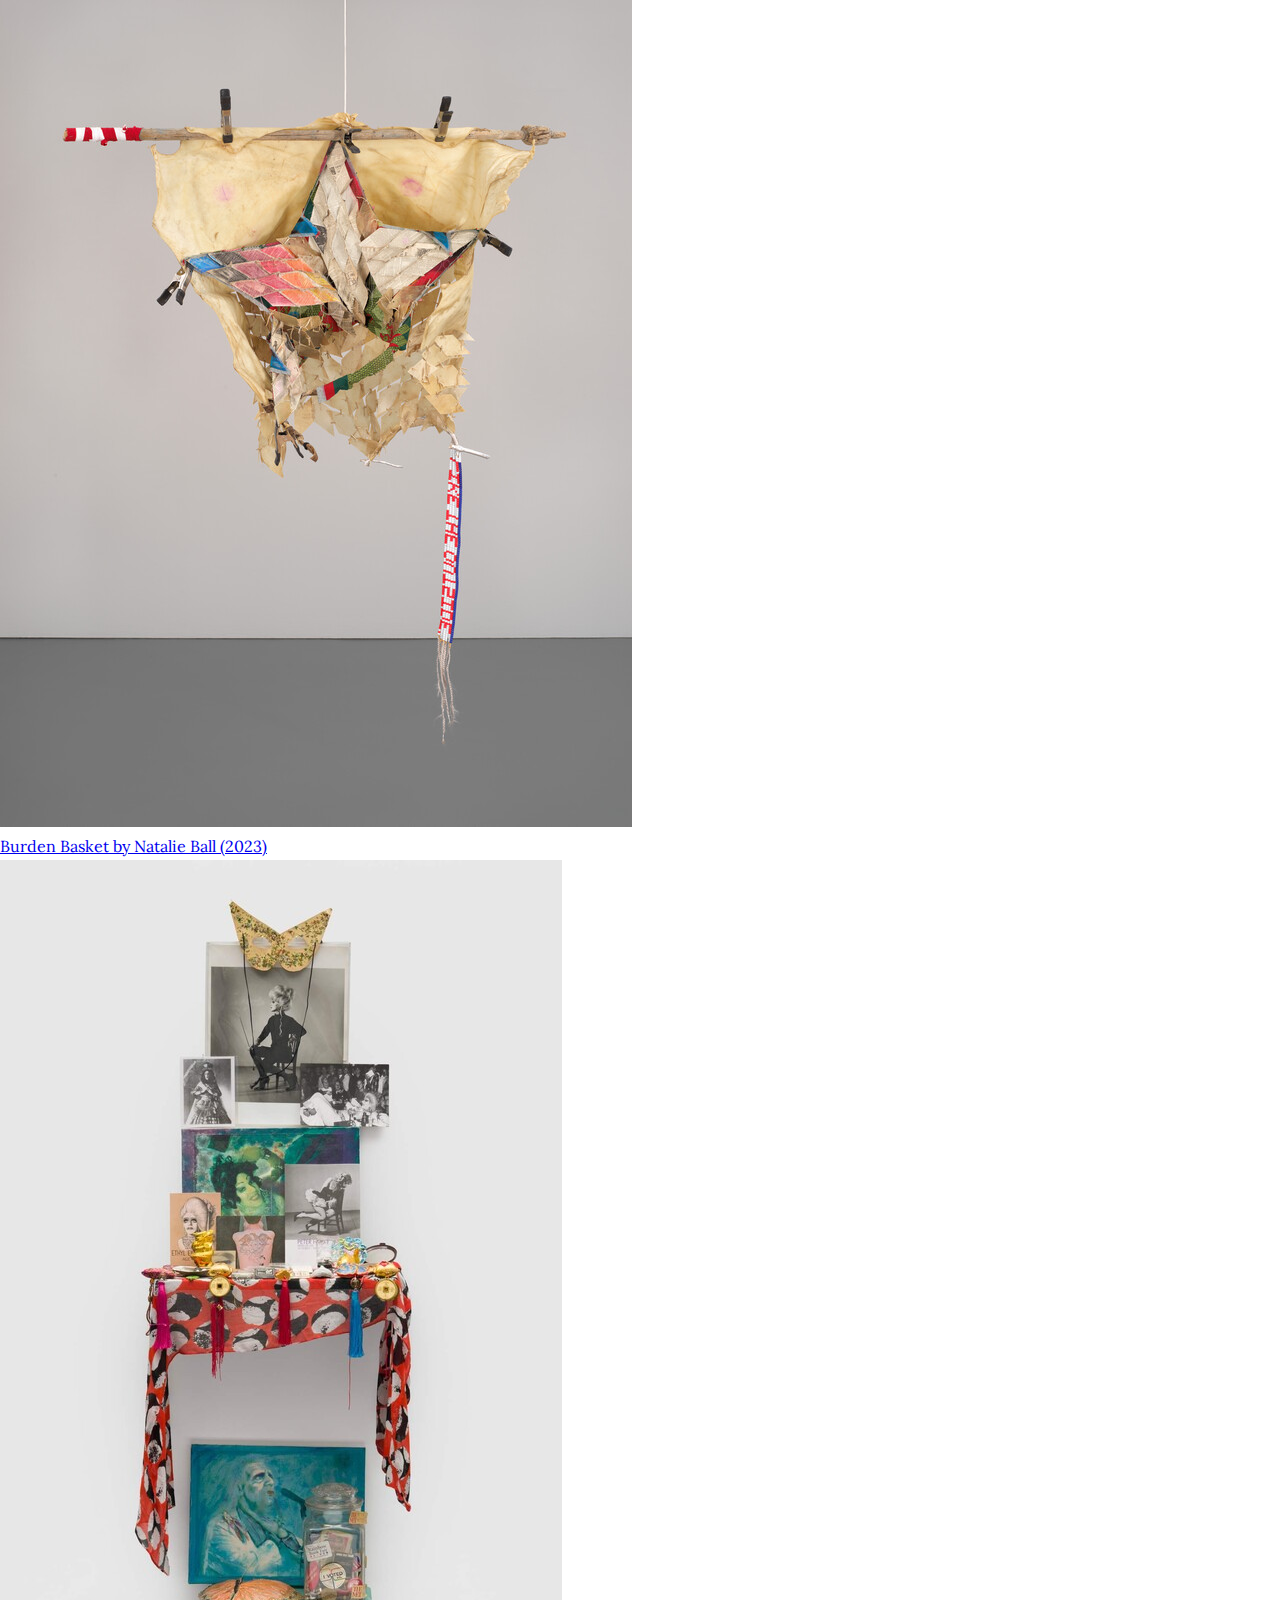
<file: entries/entry-2.html>
<!DOCTYPE html>
<html lang="en">
<head>
    <link rel="stylesheet" href="../styles.css">
    <meta charset="UTF-8">
    <meta name="viewport" content="width=device-width, initial-scale=1.0">
    <title>Document</title>
</head>
<header class="entry-header">
  <h1>WHITNEY MUSEUM OF AMERICAN ART</h1>
  <p>Discover contemporary and 20th-century American art in a striking riverside building, where bold creativity and modern perspectives come alive in the heart of New York City.</p>
</header>

<h1 class="title">
  <span class="title-red">What is the</span> <span class="title-black">Whitney Museum?</span>
</h1>

<body>
    <p>The Whitney Museum of American Art is recognized internationally for its singular mission to focus exclusively on the art and artists of the United States. Standing apart from many of its contemporaries, the Whitney is the only museum dedicated solely to American art and artists. It serves as a home for discovering the richness and complexity of American art, committed to collecting, preserving, interpreting, and exhibiting progressive American art while supporting new artists and emerging art forms. Today, the collection contains over 26,000 works created by more than 6,000 artists.</p> 
   
<h1>Painting Gallery</h1>

<main class="photo-grid">
      <div class="photo-item">
        <img src="../images/Sad Tulips.jpeg" alt="The Met Image 1">
       <div class="photo-caption">
    <a href="https://whitney.org/collection/works/68600" target="_blank" rel="noopener noreferrer">
      Sad Tulips by Danielle Orchard (2023)
    </a>
    </div>
    </div>
      <div class="photo-item">
        <img src="../images/Reams of frequencies.jpeg" alt="The Met Image 2">
      <div class="photo-caption">
    <a href="https://whitney.org/collection/works/69423" target="_blank" rel="noopener noreferrer">
     Reams of frequencies tethered with networks of dissonant waves collide in quietude I by Nate Lewis (2023)
      </a>
    </div>
    </div>
      <div class="photo-item">
        <img src="../images/Basement.jpeg" alt="The Met Image 7">
        <div class="photo-caption">
           <a href="https://whitney.org/collection/works/68909" target="_blank" rel="noopener noreferrer">
          Basement by Doron Langberg (2023)
        </a>
        </div>
      </div>
      <div class="photo-item">
        <img src="../images/Tickling the Before and After.jpeg" alt="The Met Image 8">
       <div class="photo-caption">
           <a href="https://whitney.org/collection/works/68025" target="_blank" rel="noopener noreferrer">
         Tickling the Before and After by Ilana Savdie (2023)
        </a>
        </div>
      </div>
      <div class="photo-item">
        <img src="../images/Procesión en Vieques III.jpeg" alt="The Met Image 9">
  <div class="photo-caption">
           <a href="https://whitney.org/collection/works/66301" target="_blank" rel="noopener noreferrer">
         Procesión en Vieques III by Armig Santos (2022)
        </a>
        </div>
      </div>

      <div class="photo-item">
        <img src="../images/Treading Water.jpeg" alt="The Met Image 9">
        <div class="photo-caption">
           <a href="https://whitney.org/collection/works/64307" target="_blank" rel="noopener noreferrer">
       Treading Water by Cheyenne Julien (2020)
        </a>
        </div>
      </div>
    </main>

<header class="entry-header">
  <h1>History</h1>
</header>

    <img src="../images/image-10.jpg" />
   <p>The museum’s history dates back to the early twentieth century and the vision of sculptor Gertrude Vanderbilt Whitney. She recognized that American artists who embraced new ideas struggled to exhibit or sell their work. Whitney took a bold stand for these overlooked American artists, ultimately becoming a leading patron of American art from 1907 until her death in 1942. In 1914, she established the Whitney Studio in Greenwich Village to present exhibitions by living American artists whose work had been disregarded by traditional academies. By 1929, she had assembled a collection of over five hundred pieces. After the Metropolitan Museum of Art declined her offer to gift this collection, Whitney founded her own institution in 1930, setting the distinctive mandate to focus exclusively on art from this country. The Whitney Museum of American Art first opened its doors in 1931 on West Eighth Street.</p>
   <img src="../images/image-11.jpg" />
   <p>Innovation has been a crucial hallmark of the Whitney since its inception. It was the first museum dedicated to the work of living American artists. The museum has secured its fame and influence by consistently exhibiting new works and supporting contemporary artists, often purchasing pieces within the year they were created, well before the artists achieved broad recognition. The Whitney is regarded as a high-profile venue where relatively unknown artists can show their work alongside established masters such as Edward Hopper, Alexander Calder, Georgia O’Keeffe, and Jean-Michel Basquiat.</p>
   <img src="../images/image-12.jpeg" />
   <p>The museum has deep holdings across major movements of the twentieth and twenty-first centuries, including Abstract Expressionism, Pop art, Minimalism, and contemporary work centered on identity and politics. Furthermore, it was the first New York museum to present a major exhibition of a video artist (Nam June Paik in 1982). Important figures, including Cindy Sherman, Jasper Johns, Glenn Ligon, and Paul Thek, were given their first comprehensive museum surveys at the Whitney.</p>
   <img src="../images/image-13.avif" />
   <p>The museum’s most famous platform for charting the direction of contemporary art is the Whitney Biennial, which is the longest-running series of exhibitions to survey recent developments in American art. Introduced by Gertrude Vanderbilt Whitney in 1932, this signature exhibition is where artists test boundaries, spark conversation, and ultimately shape culture. The institution also provides a "safe haven" for young and emerging artists, students, and theorists to study and develop their crafts.</p>
   
   
<h1>Miscellaneous Gallery</h1>

<main class="photo-grid">
      <div class="photo-item">
        <img src="../images/Too Bright to See.jpeg" alt="The Met Image 1">
       <div class="photo-caption">
    <a href="https://whitney.org/collection/works/68123" target="_blank" rel="noopener noreferrer">
      Too Bright to See by Madeleine Hunt-Ehrlich (2023-2024)
    </a>
    </div>
    </div>
      <div class="photo-item">
        <img src="../images/Leaves (Smothered (late July)).jpeg" alt="The Met Image 2">
      <div class="photo-caption">
    <a href="https://whitney.org/collection/works/68682" target="_blank" rel="noopener noreferrer">
     Leaves (Smothered (late July)) by Gabriela Salazar (2023)
      </a>
    </div>
    </div>
      <div class="photo-item">
        <img src="../images/Burden Basket.jpeg" alt="The Met Image 7">
        <div class="photo-caption">
           <a href="https://whitney.org/collection/works/68113" target="_blank" rel="noopener noreferrer">
          Burden Basket by Natalie Ball (2023)
        </a>
        </div>
      </div>
      <div class="photo-item">
        <img src="../images/Ethyl (Altar) .jpeg" alt="The Met Image 8">
       <div class="photo-caption">
           <a href="https://whitney.org/collection/works/69681" target="_blank" rel="noopener noreferrer">
         Ethyl (Altar) by Agosto Machado (2024)
        </a>
        </div>
      </div>
      <div class="photo-item">
        <img src="../images/Once Again... (Statues Never Die).jpeg" alt="The Met Image 9">
  <div class="photo-caption">
           <a href="https://whitney.org/collection/works/68124" target="_blank" rel="noopener noreferrer">
         Once Again... (Statues Never Die) by Isaac Julien (2022)
        </a>
        </div>
      </div>

      <div class="photo-item">
        <img src="../images/TRAY TRAY KO.jpeg" alt="The Met Image 9">
        <div class="photo-caption">
           <a href="https://whitney.org/collection/works/68150" target="_blank" rel="noopener noreferrer">
       TRAY TRAY KO by Seba Calfuqueo (2022)
        </a>
        </div>
      </div>
    </main>

   <h1>Connection to NYC</h1>
   <img src="../images/image-14.jpg" />
   <p>The Whitney's move to its current location in the vibrant Meatpacking District in 2015 significantly enhanced its role and physical presence in New York City. The new building, designed by architect Renzo Piano, is situated between the High Line and the Hudson River. This move was widely anticipated, with the project being cited as one that would help reshape New York City.</p>
<p>The Renzo Piano-designed structure vastly increased the museum’s exhibition and programming capacity, providing the most expansive display ever of its collection of modern and contemporary American art. The building features approximately 50,000 square feet of indoor galleries, including a special exhibitions gallery (about 18,000 square feet) that is the largest column-free museum gallery in New York City. Additionally, the building includes 13,000 square feet of outdoor exhibition space and terraces that offer sweeping skyline views of landmarks like the Empire State Building and the Statue of Liberty. The Whitney engages directly with the bustling community of artists, galleries, educators, and residents in the Meatpacking District, Chelsea, and Greenwich Village, and maintains accessibility through robust free and discounted offerings, such as Free Friday Nights and Free Second Sundays.</p>
</body>
</html>

<body class="whitney-entry">
</file>
<file: styles.css>
/* Import Google Fonts */
@import url('https://fonts.googleapis.com/css2?family=Lora:wght@400;500;600&family=Inter:wght@300;400;500&display=swap');

/* CSS Custom Properties */
:root {
  /* Light Theme */
  --bg-primary: #ffffff;
  --bg-secondary: #f8f9fa;
  --text-primary: #242424;
  --text-secondary: #6b6b6b;
  --text-tertiary: #a8a8a8;
  --border-light: #e6e6e6;
  --accent-green: #1a8917;
  --accent-hover: #156312;
  
  /* Typography */
  --font-serif: 'Lora', serif;
  --font-sans: 'Inter', sans-serif;
  
  /* Spacing */
  --space-xs: 0.25rem;
  --space-sm: 0.5rem;
  --space-md: 1rem;
  --space-lg: 1.5rem;
  --space-xl: 2rem;
  --space-2xl: 3rem;
  --space-3xl: 4rem;
  
  /* Layout */
  --max-width: 680px;
  --header-height: 60px;
}

/* Dark Theme */
[data-theme="dark"] {
  --bg-primary: #0f0f0f;
  --bg-secondary: #1a1a1a;
  --text-primary: #e6e6e6;
  --text-secondary: #b3b3b3;
  --text-tertiary: #6b6b6b;
  --border-light: #2a2a2a;
}

/* Reset */
* {
  margin: 0;
  padding: 0;
  box-sizing: border-box;
}

body {
  font-family: var(--font-serif);
  background-color: var(--bg-primary);
  color: var(--text-primary);
  line-height: 1.6;
  transition: background-color 0.3s ease, color 0.3s ease;
  padding-top: var(--header-height);
}

/* Header */
.header {
  position: fixed;
  top: 0;
  left: 0;
  right: 0;
  height: var(--header-height);
  background-color: var(--bg-primary);
  border-bottom: 1px solid var(--border-light);
  z-index: 100;
  backdrop-filter: blur(20px);
  -webkit-backdrop-filter: blur(20px);
}

.header-container {
  display: flex;
  align-items: center;
  justify-content: space-between;
  max-width: var(--max-width);
  margin: 0 auto;
  padding: 0 var(--space-lg);
  height: 100%;
}

.logo {
  font-family: var(--font-sans);
  font-size: 1.5rem;
  font-weight: 500;
  color: var(--text-primary);
  text-decoration: none;
}

.theme-toggle {
  background: none;
  border: none;
  cursor: pointer;
  padding: var(--space-sm);
  border-radius: 50%;
  transition: background-color 0.2s ease;
  font-size: 1.2rem;
}

.theme-toggle:hover {
  background-color: var(--bg-secondary);
}

/* Main Content */
.main {
  max-width: var(--max-width);
  margin: 0 auto;
  padding: 0 var(--space-lg);
}

.article {
  padding: var(--space-2xl) 0;
}

/* Article Header */
.article-header {
  margin-bottom: var(--space-3xl);
}

.title {
  font-size: 2.5rem;
  font-weight: 600;
  line-height: 1.2;
  margin-bottom: var(--space-lg);
  color: var(--text-primary);
}

.subtitle {
  font-size: 1.25rem;
  color: var(--text-secondary);
  margin-bottom: var(--space-2xl);
  font-weight: 400;
}

.article-meta {
  display: flex;
  align-items: center;
}

.author {
  display: flex;
  align-items: center;
  gap: var(--space-md);
}

.author-avatar {
  width: 44px;
  height: 44px;
  background-color: var(--accent-green);
  border-radius: 50%;
  display: flex;
  align-items: center;
  justify-content: center;
  color: white;
  font-family: var(--font-sans);
  font-weight: 500;
  font-size: 0.9rem;
}

.author-name {
  font-family: var(--font-sans);
  font-weight: 500;
  color: var(--text-primary);
  font-size: 0.95rem;
}

.publish-info {
  font-family: var(--font-sans);
  font-size: 0.9rem;
  color: var(--text-secondary);
  margin-top: var(--space-xs);
}

.separator {
  margin: 0 var(--space-sm);
}

/* Featured Image */
.featured-image {
  margin: var(--space-2xl) 0 var(--space-3xl);
  border-radius: 6px;
  overflow: hidden;
}

.featured-image img {
  width: 100%;
  height: auto;
  display: block;
}

/* Article Content */
.article-content {
  margin-bottom: var(--space-3xl);
}

.paragraph {
  font-size: 1.25rem;
  line-height: 1.7;
  margin-bottom: var(--space-xl);
  color: var(--text-primary);
}

.paragraph:first-child::first-letter {
  font-size: 3.5rem;
  line-height: 1;
  float: left;
  margin: 0 0.1em 0 0;
  color: var(--accent-green);
  font-weight: 600;
}

/* Article Footer */
.article-footer {
  border-top: 1px solid var(--border-light);
  padding-top: var(--space-xl);
  display: flex;
  justify-content: space-between;
  align-items: center;
  flex-wrap: wrap;
  gap: var(--space-lg);
}

.tags {
  display: flex;
  flex-wrap: wrap;
  gap: var(--space-sm);
}

.tag {
  font-family: var(--font-sans);
  font-size: 0.85rem;
  color: var(--text-secondary);
  background-color: var(--bg-secondary);
  padding: var(--space-sm) var(--space-md);
  border-radius: 20px;
  text-decoration: none;
  transition: background-color 0.2s ease;
}

.tag:hover {
  background-color: var(--border-light);
}

.engagement {
  display: flex;
  align-items: center;
  gap: var(--space-md);
}

.clap-button {
  display: flex;
  align-items: center;
  gap: var(--space-sm);
  background: none;
  border: 1px solid var(--border-light);
  border-radius: 20px;
  padding: var(--space-sm) var(--space-md);
  cursor: pointer;
  font-family: var(--font-sans);
  font-size: 0.9rem;
  color: var(--text-secondary);
  transition: all 0.2s ease;
}

.clap-button:hover {
  border-color: var(--accent-green);
  color: var(--accent-green);
  transform: translateY(-1px);
}

.clap-icon {
  font-size: 1rem;
}

/* Responsive Design */
@media (max-width: 768px) {
  .main {
    padding: 0 var(--space-md);
  }
  
  .header-container {
    padding: 0 var(--space-md);
  }
  
  .title {
    font-size: 2rem;
  }
  
  .subtitle {
    font-size: 1.1rem;
  }
  
  .paragraph {
    font-size: 1.15rem;
  }
  
  .paragraph:first-child::first-letter {
    font-size: 2.8rem;
  }
  
  .article-footer {
    flex-direction: column;
    align-items: flex-start;
  }
}

@media (max-width: 480px) {
  .main {
    padding: 0 var(--space-md);
  }
  
  .article {
    padding: var(--space-xl) 0;
  }
  
  .title {
    font-size: 1.75rem;
  }
  
  .paragraph {
    font-size: 1.1rem;
  }
  
  .author {
    flex-direction: column;
    align-items: flex-start;
    gap: var(--space-sm);
  }
  
  .author-avatar {
    width: 36px;
    height: 36px;
  }
}

/* Smooth scrolling */
html {
  scroll-behavior: smooth;
}

/* Focus styles for accessibility */
.theme-toggle:focus,
.clap-button:focus,
.tag:focus {
  outline: 2px solid var(--accent-green);
  outline-offset: 2px;
}

/* Selection styling */
::selection {
  background-color: var(--accent-green);
  color: white;
}

/* Loading animation */
@keyframes fadeIn {
  from { 
    opacity: 0; 
    transform: translateY(20px); 
  }
  to { 
    opacity: 1; 
    transform: translateY(0); 
  }
}

.article {
  animation: fadeIn 0.8s ease-out;
}
</file>
